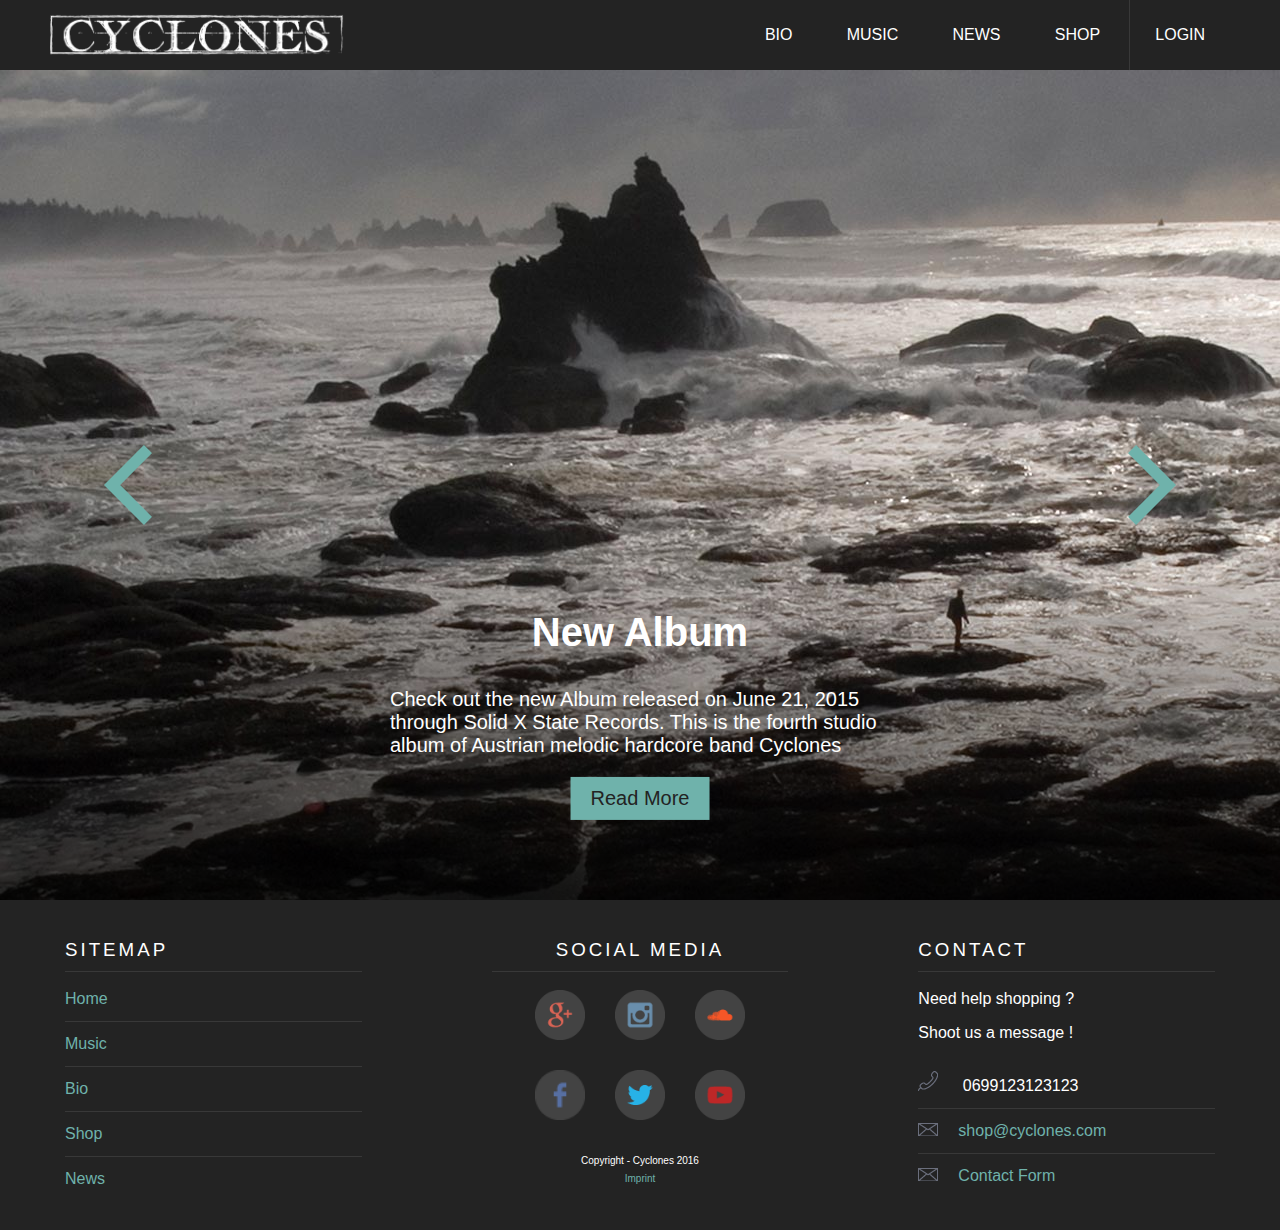
<file: cyclonesofficial/index.html>
<!DOCTYPE html>
<html lang="en">
<head>
	<meta charset="UTF-8">
	<title>Cyclones Official</title>
	<link rel="stylesheet" href="css/style.css">
	<script type="text/javascript" src="js/jquery-1.12.1.min.js"></script>

</head>
<body>
	<header class="site_header">
		<div class="header_logo_wrapper">
			<h1 class="logo"><a href="index.html">Cyclones</a></h1>
		</div>
		<nav class="header_nav">
			<ul>
				<li><a href="bio.php" >Bio</a></li>
				<li><a href="music.php">Music</a></li>
				<li><a href="blog.php">News</a></li>
				<li><a href="shop.php">Shop</a></li>
				<li class="header_nav_borderleft"><a href="#" >Login</a></li>
			</ul>
		</nav>
	</header>
	<main class="site_main_content">

		<ul class="site_main_sliderlist">
			<li class="site_main_sliderwrapper slide-1">
				<div class="site_main_slidertext">
					<h2 class="site_main_sliderheader"> New Album </h2>
					<p>Check out the new Album released on June 21, 2015 through Solid X State Records. This is the fourth studio album of Austrian melodic hardcore band Cyclones</p>
					<a href="music.php" class="site_main_sliderlink">Read More</a>
				</div>
				<div class="site_main_slidergradient"></div>
			</li>
			<li class="site_main_sliderwrapper slide-2">
				<div class="site_main_slidertext">
					<h2 class="site_main_sliderheader"> Biography </h2>
					<p>If you want to know more about Austrian melodic hardcore band Cyclones check out our Biography page. There you will find all information about the band in general and also its members in detail.</p>
					<a href="bio.php" class="site_main_sliderlink">Read More</a>
				</div>
				<div class="site_main_slidergradient"></div>
			</li>
			<li class="site_main_sliderwrapper slide-3">
				<div class="site_main_slidertext">
					<h2 class="site_main_sliderheader"> News and Tourdates </h2>
					<p>Find out whats new around Cyclones and always stay up to date when their next show is.</p>
					<a href="blog.php" class="site_main_sliderlink">Stay up to date</a>
				</div>
				<div class="site_main_slidergradient"></div>
			</li>
			<li class="site_main_sliderwrapper slide-4">
				<div class="site_main_slidergradient"></div>
				<div class="site_main_slidertext">
					<h2 class="site_main_sliderheader"> Check the shop out </h2>
					<p>The best way to support a band these days is by buying their merchandise feel free to browse the shop. We offer credit card, Paypal and bank transfer. </p>
					<a href="shop.php" class="site_main_sliderlink">Check it out</a>
				</div>

			</li>
		</ul>
		<div class="site_main_sliderleftbtn"><a href="#" class="site_main_slidernavlink"><img src="img/slider_left.png" alt="" class="site_main_sliderleftimg"></a></div>
		<div class="site_main_sliderrightbtn"><a href="#" class="site_main_slidernavlink"><img src="img/slider_right.png" alt="" class="site_main_sliderrightimg"></a></div>

	</main>

	<footer class="site_footer">
		<section class="footer_sitemap">
			<div class="footer_wrapper">
				<h3 class="footer_headline">Sitemap</h3>
				<ul class="footer_sitemap_list">
					<li><a href="#">Home</a></li>
					<li><a href="#">Music</a></li>
					<li><a href="#">Bio</a></li>
					<li><a href="#">Shop</a></li>
					<li><a href="#">News</a></li>
				</ul>
			</div>
		</section>
		<section class="footer_socialmedia">
			<div class="footer_wrapper">
				<h3 class="footer_headline">Social Media</h3>

				<div class="footer_socialmedia_row">
					<a href="#"><img src="img/google.png" alt="" class="footer_socialmedia_rowimg"></a>
					<a href="#"><img src="img/ig.png" alt="" class="footer_socialmedia_rowimg"></a>
					<a href="#"><img src="img/soundcloud.png" alt="" class="footer_socialmedia_rowimg"></a>
				</div>

				<div class="footer_socialmedia_row">
					<a href="#"><img src="img/fb.png" alt="" class="footer_socialmedia_rowimg"></a>
					<a href="#"><img src="img/twitter.png" alt="" class="footer_socialmedia_rowimg"></a>
					<a href="#"><img src="img/yp.png" alt="" class="footer_socialmedia_rowimg"></a>
				</div>

				<small class="footer_socialmedia_copyright">Copyright - Cyclones 2016 <br> <a href="#">Imprint</a></small>
			</div>
		</section>
		<section class="footer_contact">
			<div class="footer_wrapper">
				<h3 class="footer_headline">Contact</h3>
			<p>Need help shopping ?</p>
			<p>Shoot us a message !</p>
			<ul class="footer_contact_list">
				<li><img src="img/tel.png" alt=""> 0699123123123</li>
				<li><img src="img/email.png" alt=""><a href="mailto:">shop@cyclones.com</a></li>
				<li><img src="img/email.png" alt=""><a href="#">Contact Form</a></li>
			</ul>
			</div>
		</section>
	</footer>
	<script type="text/javascript" src="js/main_jquery.js"></script>
	<script type="text/javascript" src="js/home_jquery.js"></script>
</body>
</html>
</file>
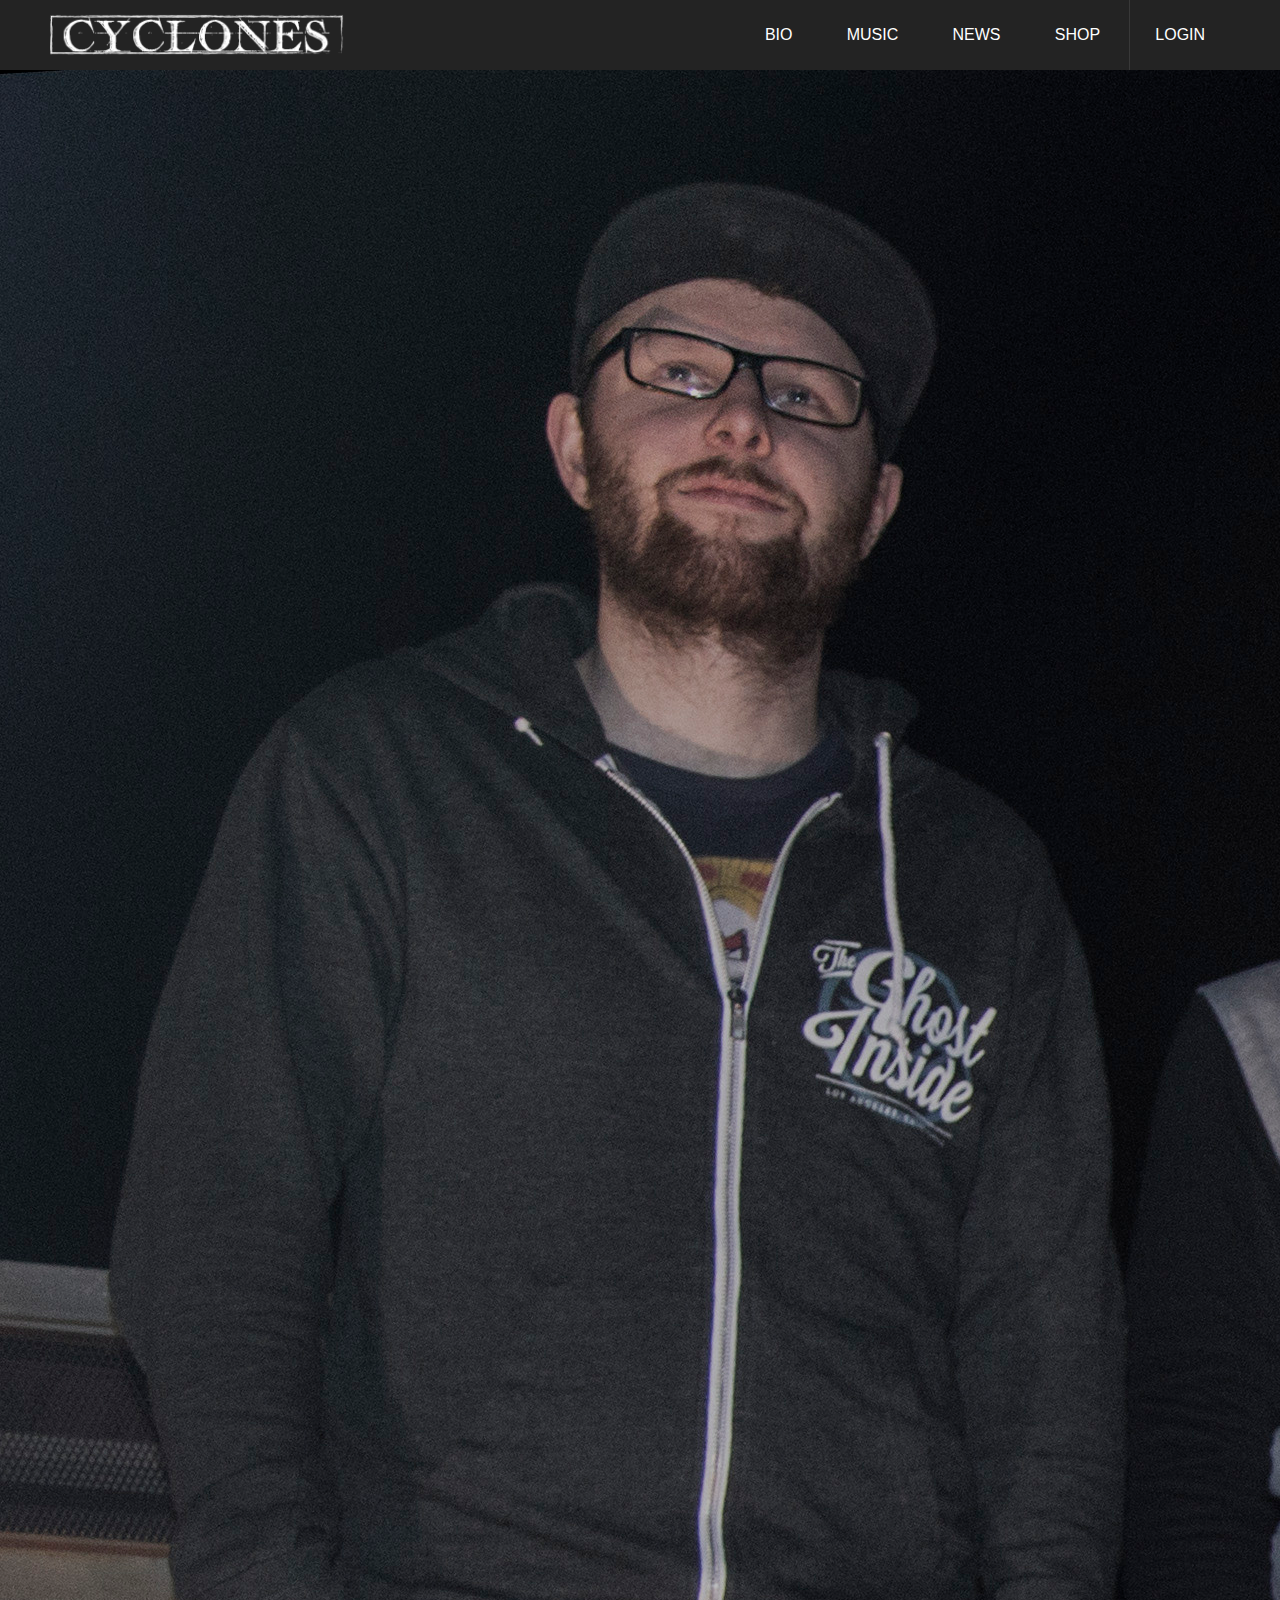
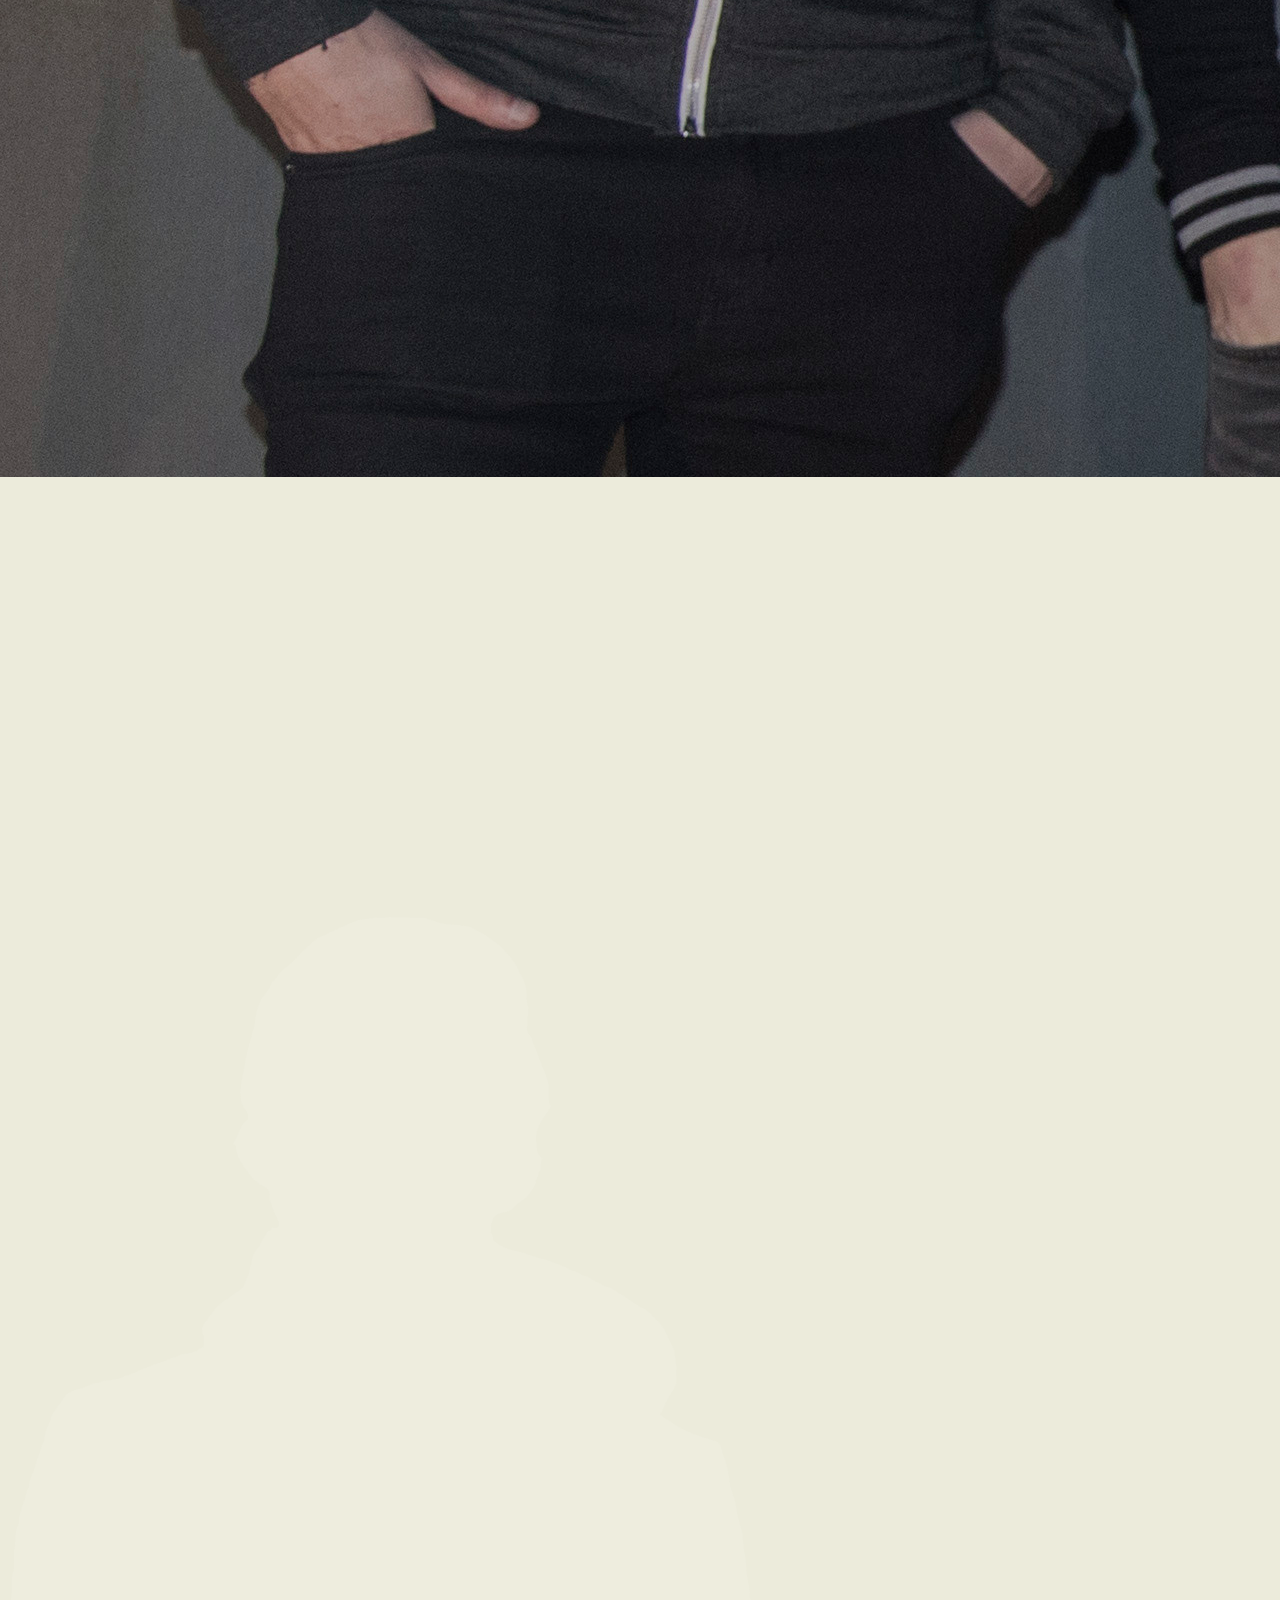
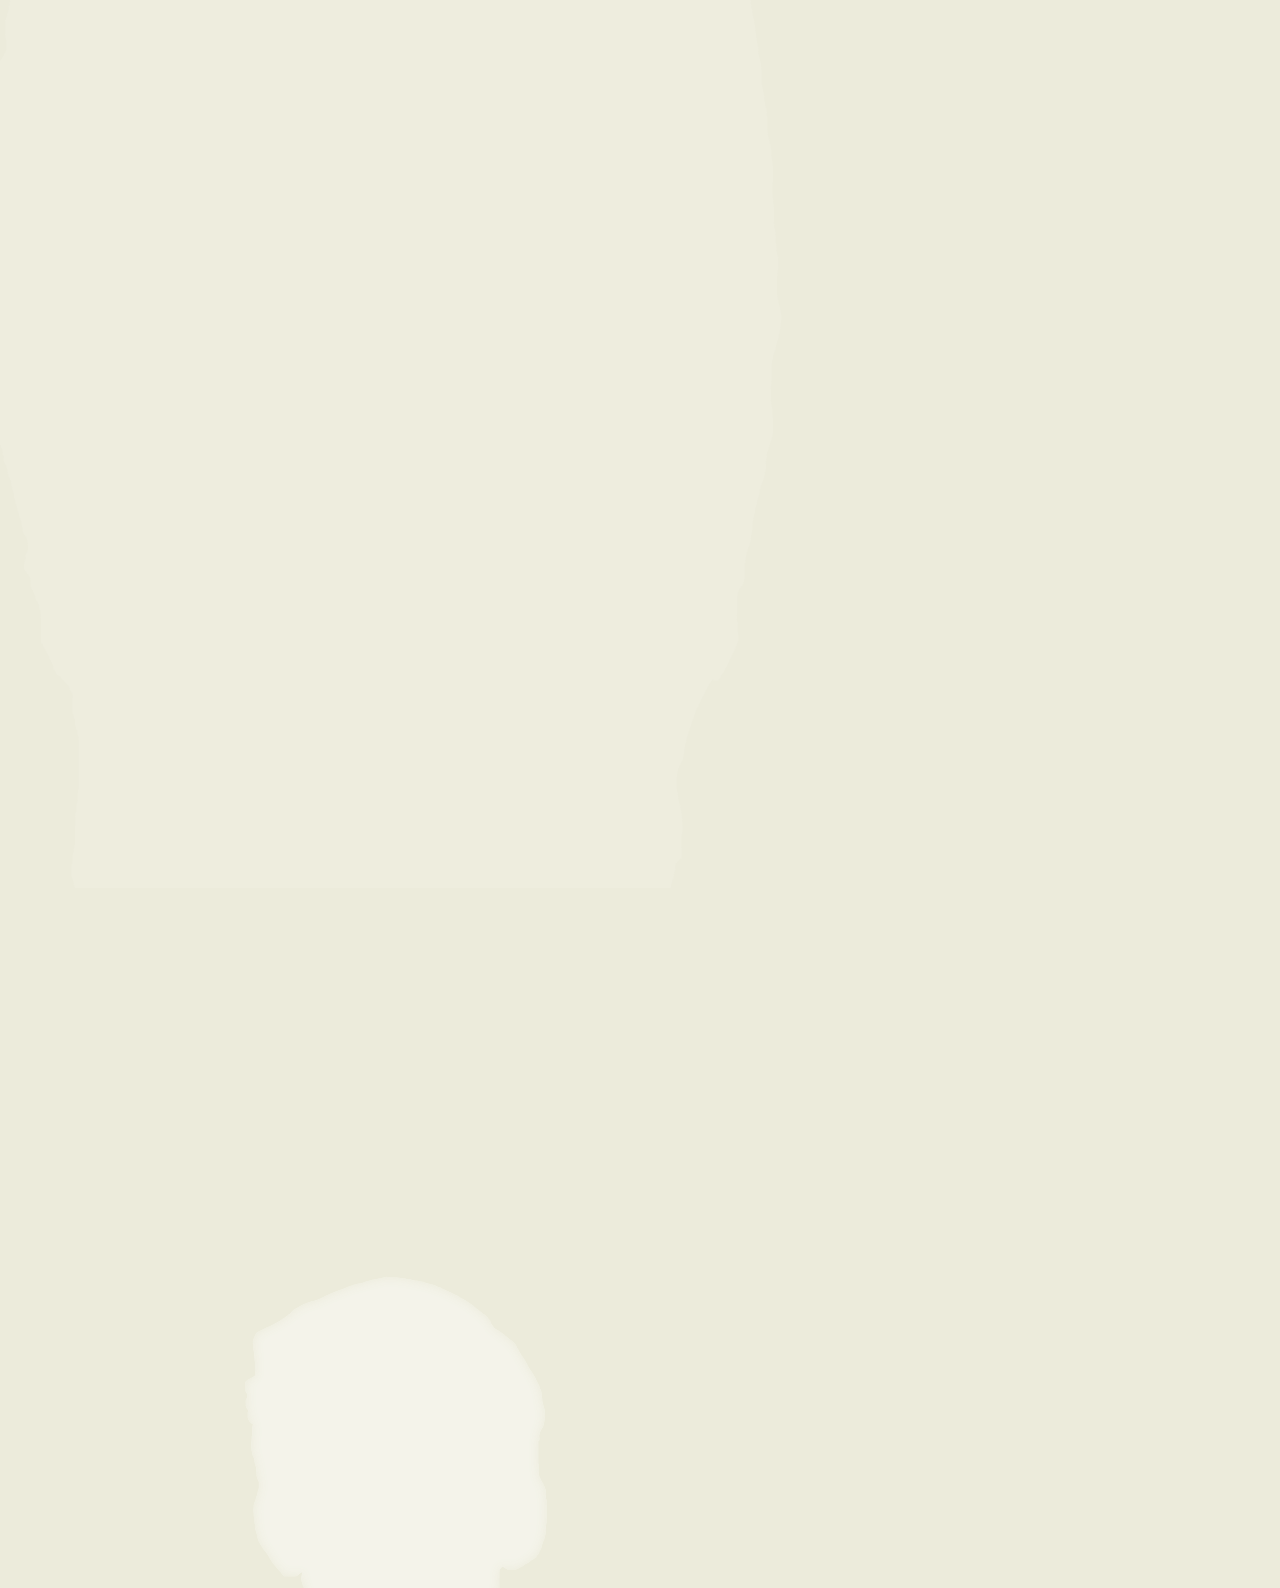
<file: cyclonesofficial/bio.html>
<!DOCTYPE html>
<html lang="en">
<head>
	<meta charset="UTF-8">
	<title>Cyclones Official</title>
	<link rel="stylesheet" href="css/style.css">




	<script type="text/javascript" src="js/jquery-1.12.1.min.js"></script>
	<script type="text/javascript" src="js/bio_jquery.js"></script>
</head>
<body>
	<header class="site_header">
		<div class="header_logo_wrapper">
			<h1 class="logo"><a href="#">Cyclones</a></h1>
		</div>
		<nav class="header_nav">
			<ul>
				<li><a href="#" >Bio</a></li>
				<li><a href="#">Music</a></li>
				<li><a href="#">News</a></li>
				<li><a href="#">Shop</a></li>
				<li class="header_nav_borderleft"><a href="#" >Login</a></li>
			</ul>
		</nav>
	</header>
	<main class="site_main_content">

    <div class="site_main_bio_imgwrapper">
      <img class="site_main_bio_mainimg" src="img/bio/bio_main.jpg" alt="" >
      <div class="site_main_bio_div_1 invis"><a href="#"><img class="site_main_bio_hover_1" src="img/bio/bio_1.png" alt="" ></a></div>
      <div class="site_main_bio_div_2 invis"><a href="#"><img class="site_main_bio_hover_2" src="img/bio/bio_2.png" alt="" ></a></div>
      <div class="site_main_bio_div_3 invis"><a href="#"><img class="site_main_bio_hover_3" src="img/bio/bio_3.png" alt="" ></a></div>
      <div class="site_main_bio_div_4 invis"><a href="#"><img class="site_main_bio_hover_4" src="img/bio/bio_4.png" alt="" ></a></div>
      <div class="site_main_bio_div_5 invis"><a href="#"><img class="site_main_bio_hover_5" src="img/bio/bio_5.png" alt="" ></a></div>
    </div>

		<div class="site_main_bio_wrapper desc_active" id="desc_band">
			<div class="site_main_bio_descimg_wrapper">
				<img class="site_main_bio_descimg_wrapper" src="img/bio/desc_def.png" alt="Cyclones">
			</div>
			<div class="site_main_bio_desc_wrapper">
				<h3 class="site_main_bio_desc_hl">Cyclones</h3>
				<p class="site_main_bio_desc_columns">Lorem ipsum dolor sit amet, consectetur adipisicing elit. Facere ipsam amet incidunt porro laborum obcaecati aut minus quae, qui dolorum dolorem quaerat, vel veritatis iusto dolores dolore molestiae culpa ad.Lorem ipsum dolor sit amet, consectetur adipisicing elit. Accusantium magni cupiditate et aliquam repudiandae reiciendis, quod quisquam eligendi similique earum ipsum qui. Nihil a iure ea voluptatibus unde suscipit doloribus.Lorem ipsum dolor sit amet, consectetur adipisicing elit. Animi et deleniti nobis vero sed modi laboriosam vel consectetur itaque voluptatum pariatur, mollitia labore quidem tenetur nostrum iste perspiciatis beatae maxime.</p>
			</div>
		</div>

		<div class="site_main_bio_wrapper" id="desc_1">
			<div class="site_main_bio_descimg_wrapper">
				<img class="site_main_bio_descimg_wrapper" src="img/bio/desc_1.jpg" alt="Cyclones">
			</div>
			<div class="site_main_bio_desc_wrapper">
				<h3 class="site_main_bio_desc_hl">Cyclones
					<div class="bio_socialmedia_row">
						<a href="#"><img src="img/fb.png" alt="" class="bio_socialmedia_rowimg"></a>
						<a href="#"><img src="img/ig.png" alt="" class="bio_socialmedia_rowimg"></a>
						<a href="#"><img src="img/twitter.png" alt="" class="bio_socialmedia_rowimg"></a>
					</div>
					<a href="#" class="desc_x" id="bio_x_1">&#x2717;</a>
				</h3>
				<p class="site_main_bio_desc_columns">Lorem ipsum dolor sit amet, consectetur adipisicing elit. Facere ipsam amet incidunt porro laborum obcaecati aut minus quae, qui dolorum dolorem quaerat, vel veritatis iusto dolores dolore molestiae culpa ad.Lorem ipsum dolor sit amet, consectetur adipisicing elit. Accusantium magni cupiditate et aliquam repudiandae reiciendis, quod quisquam eligendi similique earum ipsum qui. Nihil a iure ea voluptatibus unde suscipit doloribus.Lorem ipsum dolor sit amet, consectetur adipisicing elit. Animi et deleniti nobis vero sed modi laboriosam vel consectetur itaque voluptatum pariatur, mollitia labore quidem tenetur nostrum iste perspiciatis beatae maxime.</p>
			</div>
		</div>

		<div class="site_main_bio_wrapper" id="desc_2">
			<div class="site_main_bio_descimg_wrapper">
				<img class="site_main_bio_descimg_wrapper" src="img/bio/desc_2.jpg" alt="Cyclones">
			</div>
			<div class="site_main_bio_desc_wrapper">
				<h3 class="site_main_bio_desc_hl">Cyclones
					<div class="bio_socialmedia_row">
						<a href="#"><img src="img/fb.png" alt="" class="bio_socialmedia_rowimg"></a>
						<a href="#"><img src="img/ig.png" alt="" class="bio_socialmedia_rowimg"></a>
						<a href="#"><img src="img/twitter.png" alt="" class="bio_socialmedia_rowimg"></a>
					</div>
					<a href="#" class="desc_x" id="bio_x_2">&#x2717;</a>
				</h3>
				<p class="site_main_bio_desc_columns">Lorem ipsum dolor sit amet, consectetur adipisicing elit. Facere ipsam amet incidunt porro laborum obcaecati aut minus quae, qui dolorum dolorem quaerat, vel veritatis iusto dolores dolore molestiae culpa ad.Lorem ipsum dolor sit amet, consectetur adipisicing elit. Accusantium magni cupiditate et aliquam repudiandae reiciendis, quod quisquam eligendi similique earum ipsum qui. Nihil a iure ea voluptatibus unde suscipit doloribus.Lorem ipsum dolor sit amet, consectetur adipisicing elit. Animi et deleniti nobis vero sed modi laboriosam vel consectetur itaque voluptatum pariatur, mollitia labore quidem tenetur nostrum iste perspiciatis beatae maxime.</p>
			</div>
		</div>

		<div class="site_main_bio_wrapper" id="desc_3">
			<div class="site_main_bio_descimg_wrapper">
				<img class="site_main_bio_descimg_wrapper" src="img/bio/desc_3.jpg" alt="Cyclones">
			</div>
			<div class="site_main_bio_desc_wrapper">
				<h3 class="site_main_bio_desc_hl">Cyclones
					<div class="bio_socialmedia_row">
						<a href="#"><img src="img/fb.png" alt="" class="bio_socialmedia_rowimg"></a>
						<a href="#"><img src="img/ig.png" alt="" class="bio_socialmedia_rowimg"></a>
						<a href="#"><img src="img/twitter.png" alt="" class="bio_socialmedia_rowimg"></a>
					</div>
					<a href="#" class="desc_x" id="bio_x_3">&#x2717;</a>
				</h3>
				<p class="site_main_bio_desc_columns">Lorem ipsum dolor sit amet, consectetur adipisicing elit. Facere ipsam amet incidunt porro laborum obcaecati aut minus quae, qui dolorum dolorem quaerat, vel veritatis iusto dolores dolore molestiae culpa ad.Lorem ipsum dolor sit amet, consectetur adipisicing elit. Accusantium magni cupiditate et aliquam repudiandae reiciendis, quod quisquam eligendi similique earum ipsum qui. Nihil a iure ea voluptatibus unde suscipit doloribus.Lorem ipsum dolor sit amet, consectetur adipisicing elit. Animi et deleniti nobis vero sed modi laboriosam vel consectetur itaque voluptatum pariatur, mollitia labore quidem tenetur nostrum iste perspiciatis beatae maxime.</p>
			</div>
		</div>

		<div class="site_main_bio_wrapper" id="desc_4">
			<div class="site_main_bio_descimg_wrapper">
				<img class="site_main_bio_descimg_wrapper" src="img/bio/desc_4.jpg" alt="Cyclones">
			</div>
			<div class="site_main_bio_desc_wrapper">
				<h3 class="site_main_bio_desc_hl">Cyclones
					<div class="bio_socialmedia_row">
						<a href="#"><img src="img/fb.png" alt="" class="bio_socialmedia_rowimg"></a>
						<a href="#"><img src="img/ig.png" alt="" class="bio_socialmedia_rowimg"></a>
						<a href="#"><img src="img/twitter.png" alt="" class="bio_socialmedia_rowimg"></a>
					</div>
					<a href="#" class="desc_x" id="bio_x_4">&#x2717;</a>
				</h3>
				<p class="site_main_bio_desc_columns">Lorem ipsum dolor sit amet, consectetur adipisicing elit. Facere ipsam amet incidunt porro laborum obcaecati aut minus quae, qui dolorum dolorem quaerat, vel veritatis iusto dolores dolore molestiae culpa ad.Lorem ipsum dolor sit amet, consectetur adipisicing elit. Accusantium magni cupiditate et aliquam repudiandae reiciendis, quod quisquam eligendi similique earum ipsum qui. Nihil a iure ea voluptatibus unde suscipit doloribus.Lorem ipsum dolor sit amet, consectetur adipisicing elit. Animi et deleniti nobis vero sed modi laboriosam vel consectetur itaque voluptatum pariatur, mollitia labore quidem tenetur nostrum iste perspiciatis beatae maxime.</p>
			</div>
		</div>

		<div class="site_main_bio_wrapper" id="desc_5">
			<div class="site_main_bio_descimg_wrapper">
				<img class="site_main_bio_descimg_wrapper" src="img/bio/desc_5.jpg" alt="Cyclones">
			</div>
			<div class="site_main_bio_desc_wrapper">
				<h3 class="site_main_bio_desc_hl">Cyclones
					<div class="bio_socialmedia_row">
						<a href="#"><img src="img/fb.png" alt="" class="bio_socialmedia_rowimg"></a>
						<a href="#"><img src="img/ig.png" alt="" class="bio_socialmedia_rowimg"></a>
						<a href="#"><img src="img/twitter.png" alt="" class="bio_socialmedia_rowimg"></a>
					</div> 
					<a href="#" class="desc_x" id="bio_x_5">&#x2717;</a>
				</h3>
				<p class="site_main_bio_desc_columns">Lorem ipsum dolor sit amet, consectetur adipisicing elit. Facere ipsam amet incidunt porro laborum obcaecati aut minus quae, qui dolorum dolorem quaerat, vel veritatis iusto dolores dolore molestiae culpa ad.Lorem ipsum dolor sit amet, consectetur adipisicing elit. Accusantium magni cupiditate et aliquam repudiandae reiciendis, quod quisquam eligendi similique earum ipsum qui. Nihil a iure ea voluptatibus unde suscipit doloribus.Lorem ipsum dolor sit amet, consectetur adipisicing elit. Animi et deleniti nobis vero sed modi laboriosam vel consectetur itaque voluptatum pariatur, mollitia labore quidem tenetur nostrum iste perspiciatis beatae maxime.</p>
			</div>
		</div>


	</main>

	<footer class="site_footer">
		<section class="footer_sitemap">
			<div class="footer_wrapper">
				<h3 class="footer_headline">Sitemap</h3>
				<ul class="footer_sitemap_list">
					<li><a href="#">Home</a></li>
					<li><a href="#">Music</a></li>
					<li><a href="#">Bio</a></li>
					<li><a href="#">Shop</a></li>
					<li><a href="#">News</a></li>
				</ul>
			</div>
		</section>
		<section class="footer_socialmedia">
			<div class="footer_wrapper">
				<h3 class="footer_headline">Social Media</h3>

				<div class="footer_socialmedia_row">
					<a href="#"><img src="img/google.png" alt="" class="footer_socialmedia_rowimg"></a>
					<a href="#"><img src="img/ig.png" alt="" class="footer_socialmedia_rowimg"></a>
					<a href="#"><img src="img/soundcloud.png" alt="" class="footer_socialmedia_rowimg"></a>
				</div>

				<div class="footer_socialmedia_row">
					<a href="#"><img src="img/fb.png" alt="" class="footer_socialmedia_rowimg"></a>
					<a href="#"><img src="img/twitter.png" alt="" class="footer_socialmedia_rowimg"></a>
					<a href="#"><img src="img/yp.png" alt="" class="footer_socialmedia_rowimg"></a>
				</div>

				<small class="footer_socialmedia_copyright">Copyright - Cyclones 2016 <br> <a href="#">Imprint</a></small>
			</div>
		</section>
		<section class="footer_contact">
			<div class="footer_wrapper">
				<h3 class="footer_headline">Contact</h3>
			<p>Need help shopping ?</p>
			<p>Shoot us a message !</p>
			<ul class="footer_contact_list">
				<li><img src="img/tel.png" alt=""> 0699123123123</li>
				<li><img src="img/email.png" alt=""><a href="mailto:">shop@cyclones.com</a></li>
				<li><img src="img/email.png" alt=""><a href="#">Contact Form</a></li>
			</ul>
			</div>
		</section>
	</footer>
	<script type="text/javascript" src="js/jquery.js"></script>
</body>
</html>
</file>
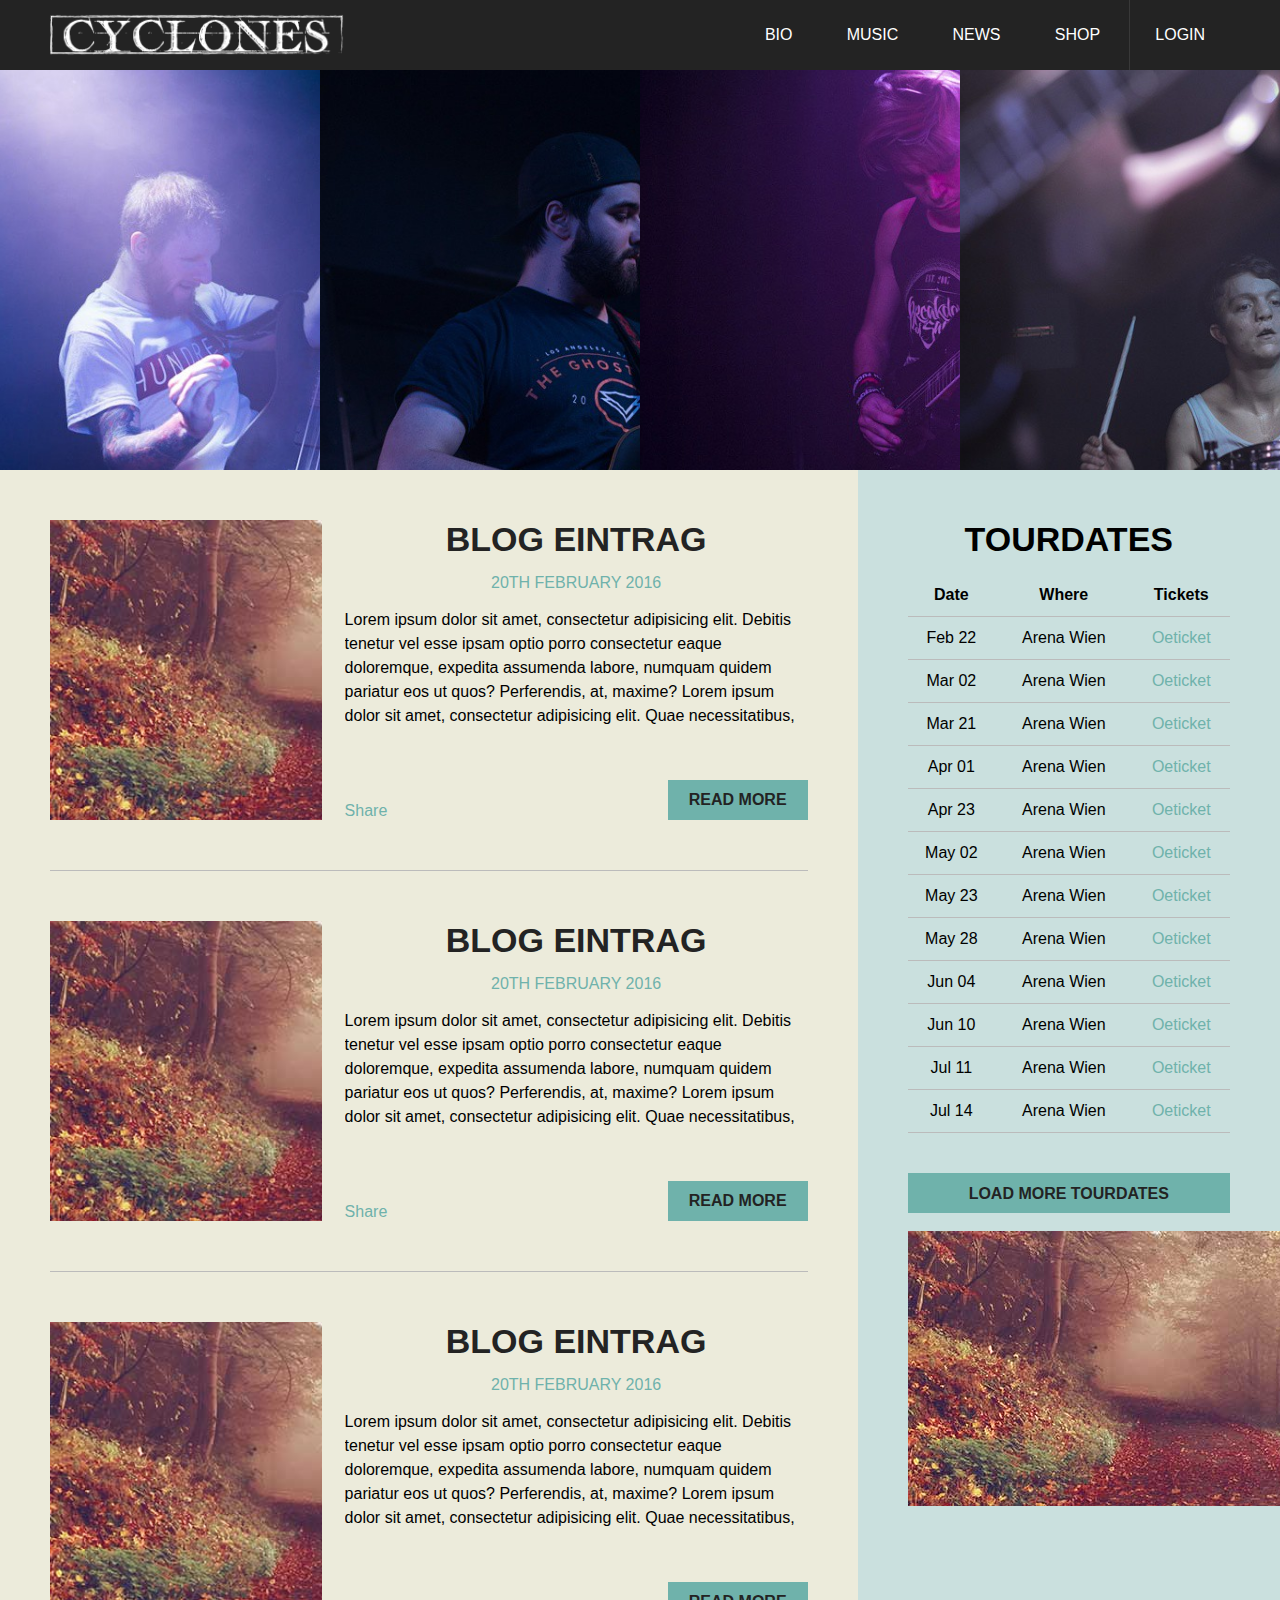
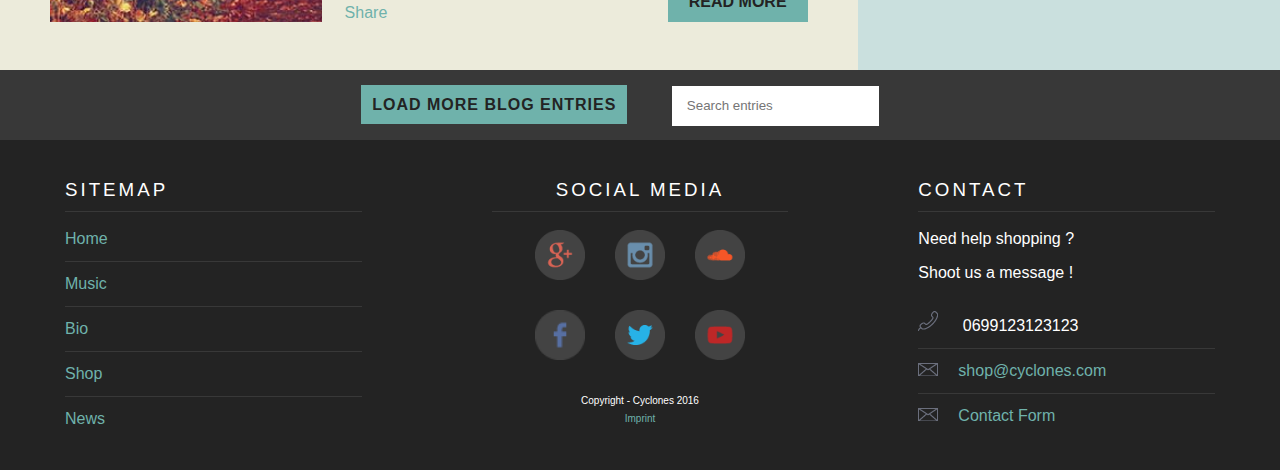
<file: cyclonesofficial/blog.html>
<!DOCTYPE html>
<html lang="en">
<head>
	<meta charset="UTF-8">
	<title>Cyclones Official</title>
	<link rel="stylesheet" href="css/style.css">
	<script type="text/javascript" src="js/jquery-1.12.1.min.js"></script>

</head>
<body>
	<header class="site_header">
		<div class="header_logo_wrapper">
			<h1 class="logo"><a href="index.html">Cyclones</a></h1>
		</div>
		<nav class="header_nav">
			<ul>
				<li><a href="#" >Bio</a></li>
				<li><a href="music.html">Music</a></li>
				<li><a href="blog.html">News</a></li>
				<li><a href="shop.html">Shop</a></li>
				<li class="header_nav_borderleft"><a href="#" >Login</a></li>
			</ul>
		</nav>
	</header>
	<main class="site_main_content blog_main_content">
		<section class="blog_headimg_wrapper">
			<div class="blog_headimg blog_headimg-1"></div>
			<div class="blog_headimg blog_headimg-2"></div>
			<div class="blog_headimg blog_headimg-3"></div>
			<div class="blog_headimg blog_headimg-4"></div>
		</section>
		<div class="blog_maincontent_wrapper">
			<section class="blog_entries_wrapper">

				<article class="blog_entry">
					<figure class="blog_entry_img"><a href="#"></a></figure>
					<div class="blog_entry_textwrapper">
						<h2 class="blog_headline"><a href="#">Blog Eintrag</a></h2>
						<a class="blog_entry_date" href="#">20th February 2016</a>
						<p>
							Lorem ipsum dolor sit amet, consectetur adipisicing elit. Debitis tenetur vel esse ipsam optio porro consectetur eaque doloremque, expedita assumenda labore, numquam quidem pariatur eos ut quos? Perferendis, at, maxime?
							Lorem ipsum dolor sit amet, consectetur adipisicing elit. Quae necessitatibus, explicabo, optio soluta numquam voluptatem excepturi consectetur eligendi nemo eos beatae quas hic, quam. Natus quia dolorem, hic error quos.
							Lorem ipsum dolor sit amet, consectetur adipisicing elit. Quod illo expedita dolore suscipit vel et odio aliquam, obcaecati quasi doloremque vitae at amet enim fugiat vero ipsam, voluptatibus iure fugit.
						</p>
						<div class="blog_socialmedia_share">
							<a href="#" class="share-btn share-1">Share</a>
							<a href="#"><img src="img/google.png" alt="" class="blog_socialmedia_img"></a>
							<a href="#"><img src="img/fb.png" alt="" class="blog_socialmedia_img"></a>
							<a href="#"><img src="img/twitter.png" alt="" class="blog_socialmedia_img"></a>
						</div>
						<a href="#" class="readmore-btn">Read More</a>
					</div>
				</article>

				<article class="blog_entry">
					<figure class="blog_entry_img"><a href="#"></a></figure>
					<div class="blog_entry_textwrapper">
						<h2 class="blog_headline"><a href="#">Blog Eintrag</a></h2>
						<a class="blog_entry_date" href="#">20th February 2016</a>
						<p>
							Lorem ipsum dolor sit amet, consectetur adipisicing elit. Debitis tenetur vel esse ipsam optio porro consectetur eaque doloremque, expedita assumenda labore, numquam quidem pariatur eos ut quos? Perferendis, at, maxime?
							Lorem ipsum dolor sit amet, consectetur adipisicing elit. Quae necessitatibus, explicabo, optio soluta numquam voluptatem excepturi consectetur eligendi nemo eos beatae quas hic, quam. Natus quia dolorem, hic error quos.
							Lorem ipsum dolor sit amet, consectetur adipisicing elit. Quod illo expedita dolore suscipit vel et odio aliquam, obcaecati quasi doloremque vitae at amet enim fugiat vero ipsam, voluptatibus iure fugit.
						</p>
						<div class="blog_socialmedia_share">
							<a href="#" class="share-btn share-2">Share</a>
							<a href="#"><img src="img/google.png" alt="" class="blog_socialmedia_img"></a>
							<a href="#"><img src="img/fb.png" alt="" class="blog_socialmedia_img"></a>
							<a href="#"><img src="img/twitter.png" alt="" class="blog_socialmedia_img"></a>
						</div>
						<a href="#" class="readmore-btn">Read More</a>
					</div>
				</article>

				<article class="blog_entry">
					<figure class="blog_entry_img"><a href="#"></a></figure>
					<div class="blog_entry_textwrapper">
						<h2 class="blog_headline"><a href="#">Blog Eintrag</a></h2>
						<a class="blog_entry_date" href="#">20th February 2016</a>
						<p>
							Lorem ipsum dolor sit amet, consectetur adipisicing elit. Debitis tenetur vel esse ipsam optio porro consectetur eaque doloremque, expedita assumenda labore, numquam quidem pariatur eos ut quos? Perferendis, at, maxime?
							Lorem ipsum dolor sit amet, consectetur adipisicing elit. Quae necessitatibus, explicabo, optio soluta numquam voluptatem excepturi consectetur eligendi nemo eos beatae quas hic, quam. Natus quia dolorem, hic error quos.
							Lorem ipsum dolor sit amet, consectetur adipisicing elit. Quod illo expedita dolore suscipit vel et odio aliquam, obcaecati quasi doloremque vitae at amet enim fugiat vero ipsam, voluptatibus iure fugit.
						</p>
						<div class="blog_socialmedia_share">
							<a href="#" class="share-btn share-3">Share</a>
							<a href="#"><img src="img/google.png" alt="" class="blog_socialmedia_img"></a>
							<a href="#"><img src="img/fb.png" alt="" class="blog_socialmedia_img"></a>
							<a href="#"><img src="img/twitter.png" alt="" class="blog_socialmedia_img"></a>
						</div>
						<a href="#" class="readmore-btn">Read More</a>
					</div>
				</article>

			</section>
			<aside class="blog_sidebar_wrapper">
				
				<section class="blog_tourdates">
				<h2 class="blog_headline">Tourdates</h2>
				<table>
				 <tr>
				    <th>Date</th>
				    <th>Where</th> 
				    <th>Tickets</th>
				  </tr>
				  <tr>
				    <td>Feb 22</td>
				    <td>Arena Wien</td> 
				    <td><a href="#">Oeticket</a></td>
				  </tr>
				  <tr>
				    <td>Mar 02</td>
				    <td>Arena Wien</td> 
				    <td><a href="#">Oeticket</a></td>
				  </tr>
				  <tr>
				    <td>Mar 21</td>
				    <td>Arena Wien</td> 
				    <td><a href="#">Oeticket</a></td>
				  </tr>
				  <tr>
				    <td>Apr 01</td>
				    <td>Arena Wien</td> 
				    <td><a href="#">Oeticket</a></td>
				  </tr>
				  <tr>
				    <td>Apr 23</td>
				    <td>Arena Wien</td> 
				    <td><a href="#">Oeticket</a></td>
				  </tr>
				  <tr>
				    <td>May 02</td>
				    <td>Arena Wien</td> 
				    <td><a href="#">Oeticket</a></td>
				  </tr>
				  <tr>
				    <td>May 23</td>
				    <td>Arena Wien</td> 
				    <td><a href="#">Oeticket</a></td>
				  </tr>
				  <tr>
				    <td>May 28</td>
				    <td>Arena Wien</td> 
				    <td><a href="#">Oeticket</a></td>
				  </tr>
				  <tr>
				    <td>Jun 04</td>
				    <td>Arena Wien</td> 
				    <td><a href="#">Oeticket</a></td>
				  </tr>
				  <tr>
				    <td>Jun 10</td>
				    <td>Arena Wien</td> 
				    <td><a href="#">Oeticket</a></td>
				  </tr>
				  <tr>
				    <td>Jul 11</td>
				    <td>Arena Wien</td> 
				    <td><a href="#">Oeticket</a></td>
				  </tr>
				  <tr>
				    <td>Jul 14</td>
				    <td>Arena Wien</td> 
				    <td><a href="#">Oeticket</a></td>
				  </tr>
				</table>
				<a href="#" class="blog_loadbtn btn">Load more Tourdates</a><br>
				<img src="img/blog_img.jpg"  alt="">
				</section>
			</aside>

		</div>
		<div class="blog_entry_bar">
			<a href="#" class="blog_entry_loadbtn btn">Load more blog Entries</a>	
			<input type="text" name="blog_search_input" placeholder="Search entries" class="blog_search_input">
		</div>
	</main>

	<footer class="site_footer">
		<section class="footer_sitemap">
			<div class="footer_wrapper">
				<h3 class="footer_headline">Sitemap</h3>
				<ul class="footer_sitemap_list">
					<li><a href="#">Home</a></li>
					<li><a href="#">Music</a></li>
					<li><a href="#">Bio</a></li>
					<li><a href="#">Shop</a></li>
					<li><a href="#">News</a></li>
				</ul>
			</div>
		</section>
		<section class="footer_socialmedia">
			<div class="footer_wrapper">
				<h3 class="footer_headline">Social Media</h3>

				<div class="footer_socialmedia_row">
					<a href="#"><img src="img/google.png" alt="" class="footer_socialmedia_rowimg"></a>
					<a href="#"><img src="img/ig.png" alt="" class="footer_socialmedia_rowimg"></a>
					<a href="#"><img src="img/soundcloud.png" alt="" class="footer_socialmedia_rowimg"></a>
				</div>

				<div class="footer_socialmedia_row">
					<a href="#"><img src="img/fb.png" alt="" class="footer_socialmedia_rowimg"></a>
					<a href="#"><img src="img/twitter.png" alt="" class="footer_socialmedia_rowimg"></a>
					<a href="#"><img src="img/yp.png" alt="" class="footer_socialmedia_rowimg"></a>
				</div>

				<small class="footer_socialmedia_copyright">Copyright - Cyclones 2016 <br> <a href="#">Imprint</a></small>
			</div>
		</section>
		<section class="footer_contact">
			<div class="footer_wrapper">
				<h3 class="footer_headline">Contact</h3>
			<p>Need help shopping ?</p>
			<p>Shoot us a message !</p>
			<ul class="footer_contact_list">
				<li><img src="img/tel.png" alt=""> 0699123123123</li>
				<li><img src="img/email.png" alt=""><a href="mailto:">shop@cyclones.com</a></li>
				<li><img src="img/email.png" alt=""><a href="#">Contact Form</a></li>
			</ul>
			</div>
		</section>
	</footer>
	<script type="text/javascript" src="js/blog_jquery.js"></script>
</body>
</html>
</file>
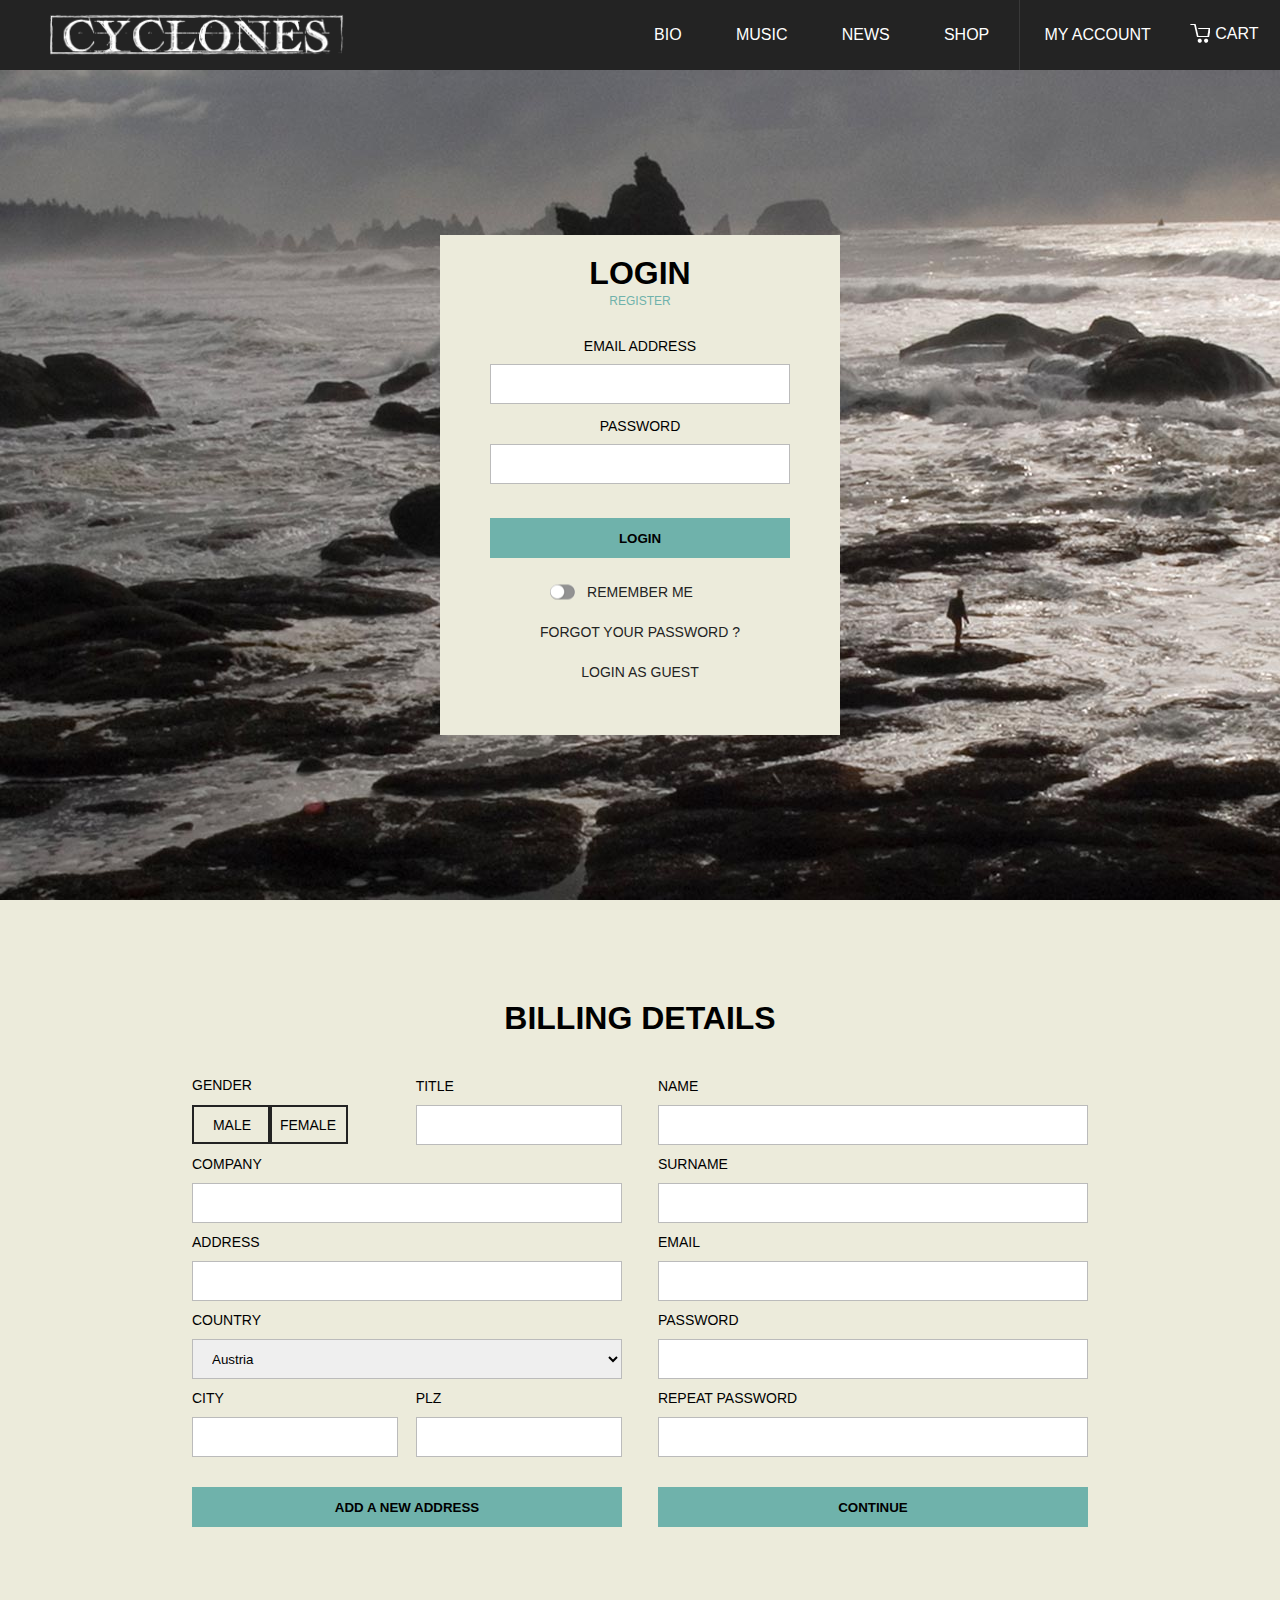
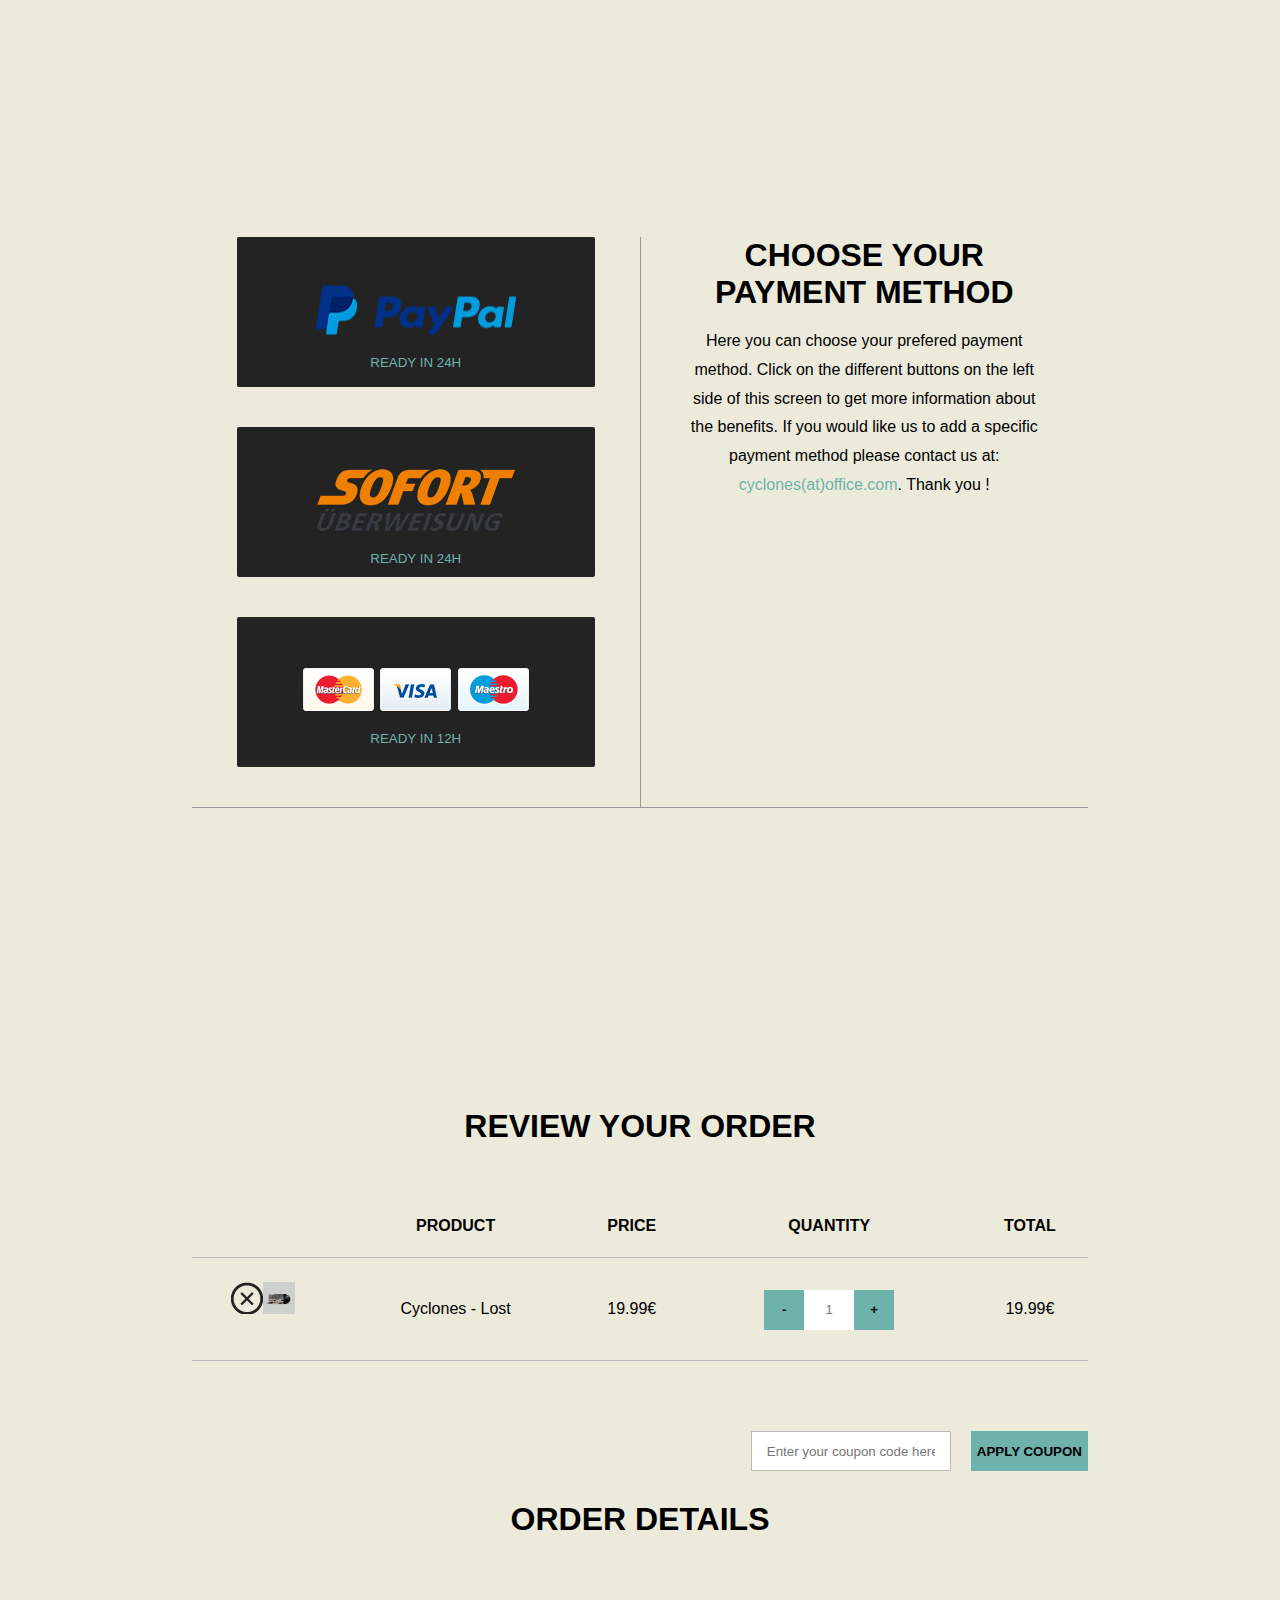
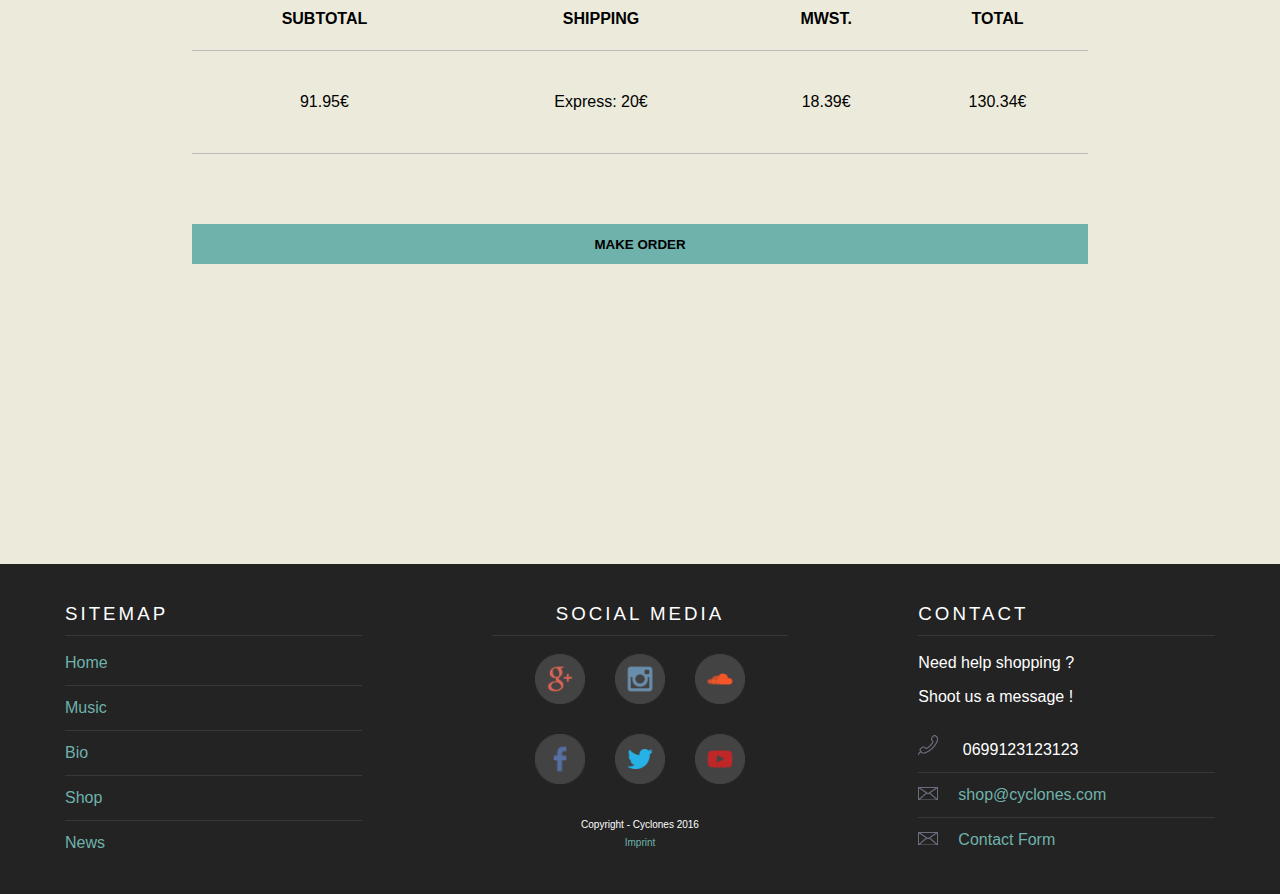
<file: cyclonesofficial/checkout.html>
<!DOCTYPE html>
<html lang="en">
<head>
	<meta charset="UTF-8">
	<title>Cyclones Checkout</title>
	<link rel="stylesheet" href="css/style.css">

	<script type="text/javascript" src="js/jquery-1.12.1.min.js"></script>
</head>
<body>
	<header class="site_header">
		<div class="header_logo_wrapper">
			<h1 class="logo"><a href="index.html">Cyclones</a></h1>
		</div>
		<nav class="header_nav">
			<ul>
				<li><a href="#">Bio</a></li>
				<li><a href="music.html">Music</a></li>
				<li><a href="blog.html">News</a></li>
				<li><a href="shop.html">Shop</a></li>
				<li class="header_nav_borderleft"><a href="#" >My Account</a></li>
				<li class="header_nav_cart_pos"><a href="#" ><img src="img/cart_icon.png" alt="" class="header_nav_carticon"><span class="header_nav_carttext">Cart</span></a></li>
			</ul>
		</nav>
	</header>
	<main class="site_main_content">
		<div class="site_main_sliderwrapper full-bg">
			<div class="main_loginwrapper">
				<h2 class="main_headline">Login</h2><a href="#" class="main_registerlink">Register</a>
				<form action="loginform.php" method="post">
					<div class="main_loginform">
						<p>
							<label for="email_input" class="main_form_label">
							Email Address
							<input type="text" id="email_input" name="email" class="main_form_input">
							</label>
						</p>
						<p>
							<label for="pw_input" class="main_form_label">
							Password
							<input type="text" id="pw_input" name="password" class="main_form_input">
							</label>
						</p>
						<p>
							<input type="submit" value="LOGIN" class="main_form_btn">
						</p>
						<a href="#" class="main_login_link main_remember_pos"><div class="main_remember_toggle main_remember_toggle_off"></div>Remember Me</a>
						<a href="#" class="main_login_link">Forgot Your Password ?</a>
						<a href="#" class="main_login_link">Login As Guest</a>
					</div>
				</form>

			</div>
		</div>
		<div class="main_billing_wrapper">
			<h2 class="main_headline">Billing Details</h2>
			<form action="billingform.php" method="post">
				<div class="main_billingform">
					<div class="main_billingform_col">
					<div class="main_form_splitwrapper main_billingform_row">
						<div class="main_form_split">
							<div class="main_form_gender">
								<p class="main_form_label" id="gender_label">Gender</p>
								<input type="radio" name="gender" value="male"  id="male_radio" class="main_form_gender_btn">
								<label for="male_radio" class="main_form_label male_label">Male</label>

		  					<input type="radio" name="gender" value="female" id="female_radio" class="main_form_gender_btn">
		  					<label for="female_radio" class="main_form_label female_label">Female</label>

	  					</div>
						</div>
						<div class="main_form_split">
							<label for="title_input" class="main_form_label">
								Title
								<input type="text" id="title_input" name="title" class="main_form_input_half">
							</label>
						</div>
					</div>
					<p class="main_billingform_row">
						<label for="company_input" class="main_form_label">
						Company
						<input type="text" id="company_input" name="company" class="main_form_input">
						</label>
					</p>
					<p class="main_billingform_row">
						<label for="address_input" class="main_form_label">
						Address
						<input type="text" id="address_input" name="address" class="main_form_input">
						</label>
					</p>
					<p class="main_billingform_row">
						<label for="country_input" class="main_form_label">
						Country
						<select id="country_input" class="main_form_input">
							<option value="AT">Austria</option>
							<option value="DK">Denmark</option>
							<option value="DE">Germany</option>
							<option value="NL">Netherlands</option>
							<option value="GB">United Kingdom</option>
						</select>
						</label>
					</p>
					<div class="main_form_splitwrapper main_billingform_row">
						<div class="main_form_split">
							<label for="city_input" class="main_form_label">
							City
							<input type="text" id="city_input" name="city" class="main_form_input_half">
							</label>
						</div>
						<div class="main_form_split">
							<label for="plz_input" class="main_form_label">
							Plz
							<input type="text" id="plz_input" name="plz" class="main_form_input_half">
							</label>
						</div>
					</div>
					<p class="main_billingform_row">
						<button type="button" class="main_form_btn">Add a new Address</button>
					</p>
				</div>
				<div class="main_billingform_col">
					<p class="main_billingform_row">
						<label for="name_input" class="main_form_label">
						Name
						<input type="text" id="name_input" name="name=" class="main_form_input">
						</label>
					</p>
					<p class="main_billingform_row">
						<label for="surname_input" class="main_form_label">
						Surname
						<input type="text" id="surname_input" name="surname=" class="main_form_input">
						</label>
					</p>
					<p class="main_billingform_row">
						<label for="billing_email_input" class="main_form_label">
						Email
						<input type="text" id="billing_email_input" name="billing_email" class="main_form_input">
						</label>
					</p>
					<p class="main_billingform_row">
						<label for="billing_password_input" class="main_form_label">
						Password
						<input type="text" id="billing_password_input" name="billing_password" class="main_form_input">
						</label>
					</p>
					<p class="main_billingform_row">
						<label for="billing_repassword_input" class="main_form_label">
						Repeat Password
						<input type="text" id="billing_repassword_input" name="surname=" class="main_form_input">
						</label>
					</p>
					<p class="main_billingform_row">
						<input type="submit" name="continue" value="Continue" class="main_form_btn">
					</p>
				</div>
				</div>
			</form>
		</div>
		<div class="main_payment_wrapper">
			<div class="main_payment_grid">
				<div class="main_payment_column">
					<div class="main_payment_paypal payment_btn">
						<div class="payment_logo">
							<img src="img/de-pp-logo-200px.png" alt="paypal_logo">
							<small class="payment_readytext">Ready in 24h</small>
						</div>
					</div>
					<div class="main_payment_sofort payment_btn">
						<div class="payment_logo">
							<img src="img/Sofortüberweisung_Logo.png" alt="sofort_logo">
							<small class="payment_readytext">Ready in 24h</small>
						</div>
					</div>
					<div class="main_payment_credit payment_btn">
						<div class="payment_logo payment_creditcard">
							<img src="img/mastercard.png" alt="creditcard_mastercard">
							<img src="img/visa.png" alt="creditcard_visa">
							<img src="img/maestro.png" alt="creditcard_maestro">
							<small class="payment_readytext">Ready in 12h</small>
						</div>
					</div>
				</div>
				<div class="main_payment_column payment_info_text">
					<article class="payment_general_info payment_info_wrapper">
						<h3 class="main_headline payment_info_headline">Choose your Payment method</h3>
						<p class="payment_info_paragraph">Here you can choose your prefered payment method. Click on the different buttons on the left side of this screen to get more information about the benefits. If you would like us to add a specific payment method please contact us at: <a href="mailto:lala">cyclones(at)office.com</a>. Thank you !</p>
					</article>
					<article class="payment_paypal_info payment_info_wrapper">
						<h3 class="main_headline payment_info_headline">Paypal</h3>
						<p class="payment_info_paragraph">Lorem ipsum dolor sit amet, consectetur adipisicing elit. Quas non quis alias fugit asperiores, reiciendis iure perferendis eos accusamus voluptatem expedita laborum quibusdam explicabo exercitationem illo, architecto doloribus debitis dolorem!</p>
					</article>
					<article class="payment_sofort_info payment_info_wrapper">
						<h3 class="main_headline payment_info_headline">Sofort Ueberweisung</h3>
						<p class="payment_info_paragraph">Lorem ipsum dolor sit amet, consectetur adipisicing elit. Unde sed eos perferendis voluptatum iste quibusdam, facere qui harum illum! Culpa, quisquam nam doloremque molestiae voluptate repellendus nesciunt ipsum et sint.</p>
					</article>
					<article class="payment_credit_info payment_info_wrapper">
						<h3 class="main_headline payment_info_headline">Credit Cards</h3>
						<p class="payment_info_paragraph">Lorem ipsum dolor sit amet, consectetur adipisicing elit. Eos laudantium reiciendis unde ut, accusamus, officiis, dolore exercitationem tempore eum natus fugit, et quia dolorum qui dicta deleniti maxime. Maiores, repellat?</p>
					</article>
				</div>
			</div>
		</div>
		<div class="main_revieworder_wrapper">
			<h2 class="main_headline">Review your order</h2>
			<div class="review_table">
				<table>
				 <tr>
				 	<th></th>
				    <th>Product</th>
				    <th>Price</th> 
				    <th>Quantity</th>
				    <th>Total</th>
				  </tr>
				  <tr> 
				  	<td><img src="img/delete_icon.png" alt=""><img src="shopitems/lost.jpg" height="32" width="32" alt=""></td>
				    <td>Cyclones - Lost</td>
				    <td>19.99€</td> 
				    <td><button class="review_table_quantity_btn">-</button><input type="text" placeholder="1" class="review_table_quantity_input"><button class="review_table_quantity_btn">+</button></td>
				    <td>19.99€</td>
				  </tr>
				</table>
				<div class="coupon_wrapper">
					<input type="text" placeholder="Enter your coupon code here" class="review_coupon_input main_form_input"><button>apply coupon</button>
				</div>
			</div>
			
			<div class="orderdetails_table">
				<h2 class="main_headline">Order Details</h2>
				<table>
				 <tr>
				    <th>Subtotal</th>
				    <th>Shipping</th> 
				    <th>Mwst.</th>
				    <th>Total</th>
				  </tr>
				  <tr> 
				  	<td>91.95€</td>
				    <td>Express: 20€</td>
				    <td>18.39€</td> 
				    <td>130.34€</td>
				  </tr>
				</table>
				<button class="make_order_btn">Make order</button>
			</div>
			
		</div>
	</main>

	<footer class="site_footer">
		<section class="footer_sitemap">
			<div class="footer_wrapper">
				<h3 class="footer_headline">Sitemap</h3>
				<ul class="footer_sitemap_list">
					<li><a href="#">Home</a></li>
					<li><a href="#">Music</a></li>
					<li><a href="#">Bio</a></li>
					<li><a href="#">Shop</a></li>
					<li><a href="#">News</a></li>
				</ul>
			</div>
		</section>
		<section class="footer_socialmedia">
			<div class="footer_wrapper">
				<h3 class="footer_headline">Social Media</h3>

				<div class="footer_socialmedia_row">
					<a href="#"><img src="img/google.png" alt="" class="footer_socialmedia_rowimg"></a>
					<a href="#"><img src="img/ig.png" alt="" class="footer_socialmedia_rowimg"></a>
					<a href="#"><img src="img/soundcloud.png" alt="" class="footer_socialmedia_rowimg"></a>
				</div>

				<div class="footer_socialmedia_row">
					<a href="#"><img src="img/fb.png" alt="" class="footer_socialmedia_rowimg"></a>
					<a href="#"><img src="img/twitter.png" alt="" class="footer_socialmedia_rowimg"></a>
					<a href="#"><img src="img/yp.png" alt="" class="footer_socialmedia_rowimg"></a>
				</div>

				<small class="footer_socialmedia_copyright">Copyright - Cyclones 2016 <br> <a href="#">Imprint</a></small>
			</div>
		</section>
		<section class="footer_contact">
			<div class="footer_wrapper">
				<h3 class="footer_headline">Contact</h3>
			<p>Need help shopping ?</p>
			<p>Shoot us a message !</p>
			<ul class="footer_contact_list">
				<li><img src="img/tel.png" alt=""> 0699123123123</li>
				<li><img src="img/email.png" alt=""><a href="mailto:">shop@cyclones.com</a></li>
				<li><img src="img/email.png" alt=""><a href="#">Contact Form</a></li>
			</ul>
			</div>
		</section>
	</footer>
	<script type="text/javascript" src="js/main_jquery.js"></script>
	<script type="text/javascript" src="js/checkout_jquery.js"></script>
</body>
</html>
</file>
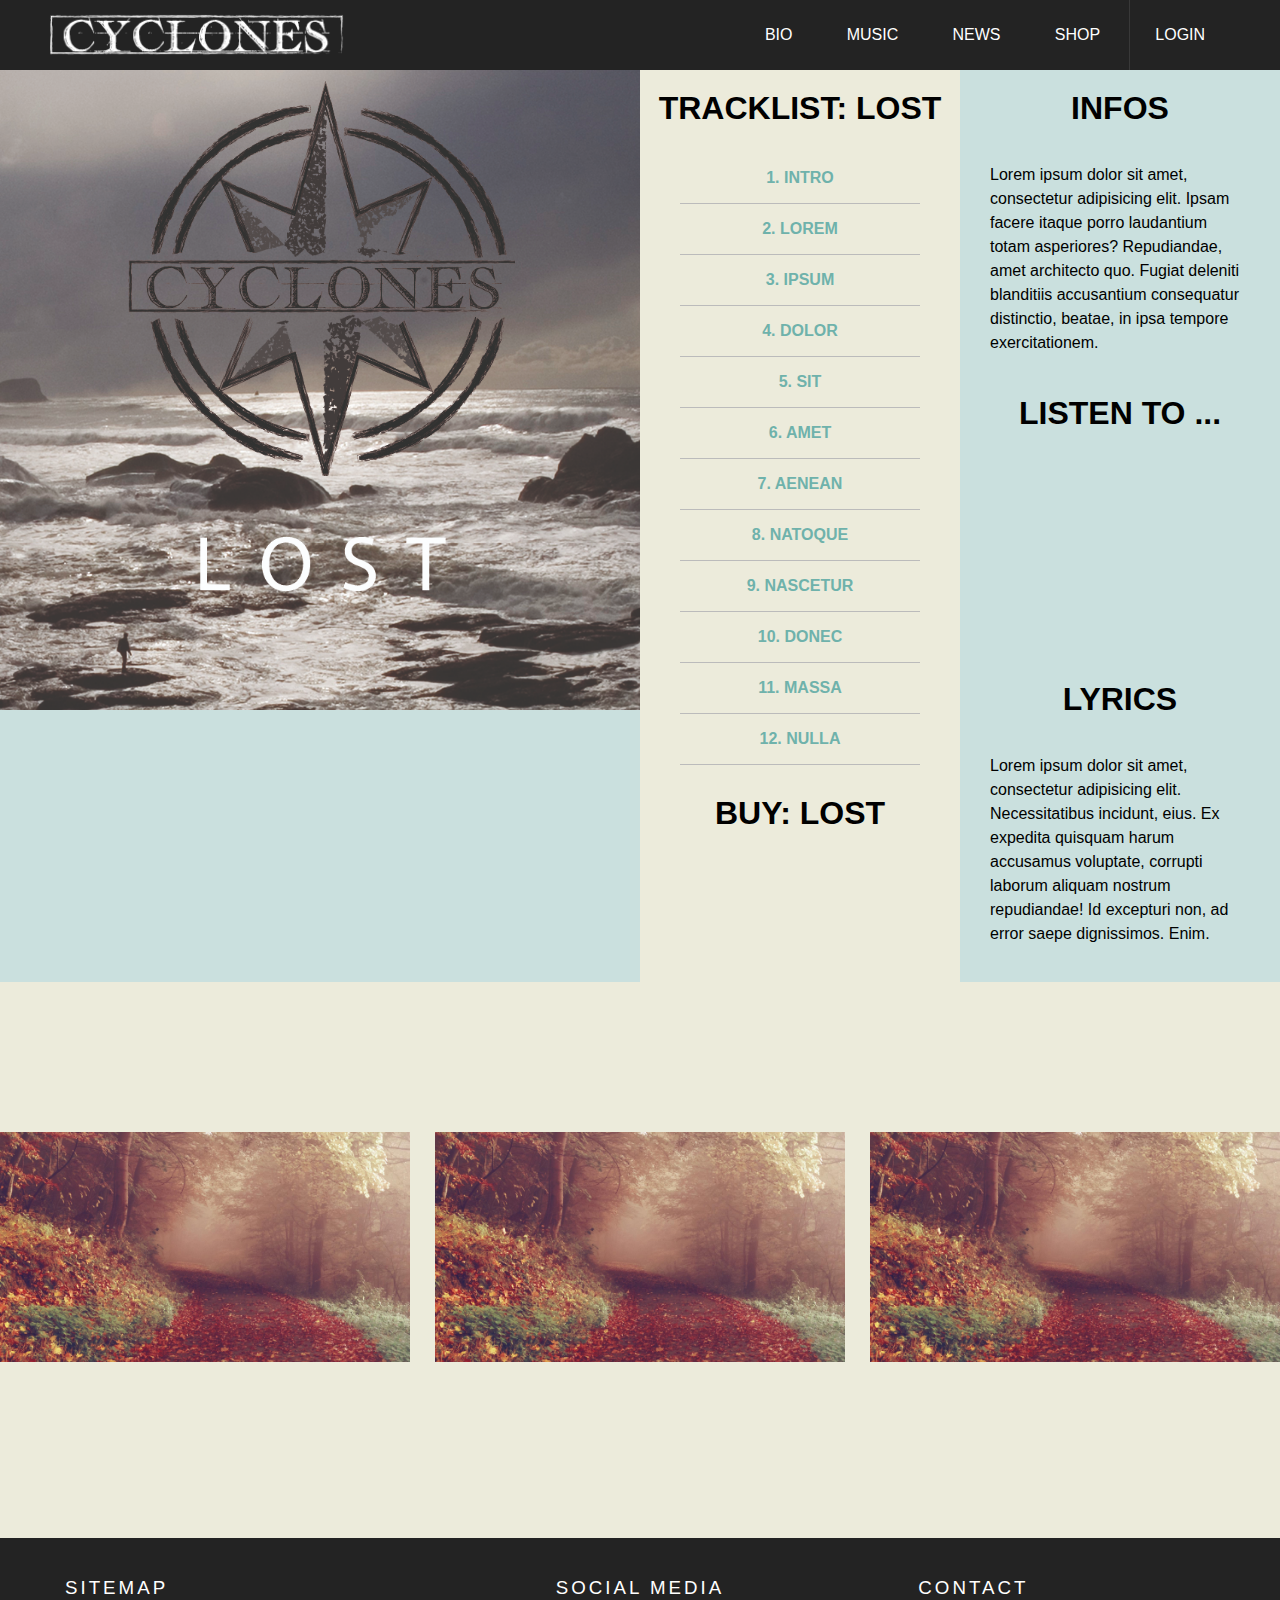
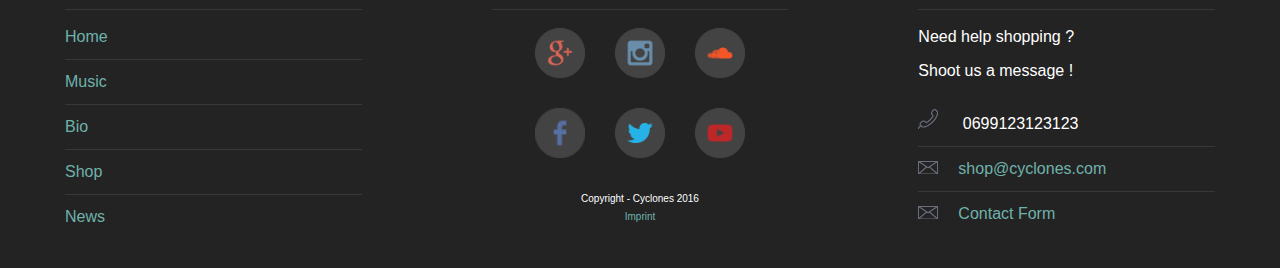
<file: cyclonesofficial/music.html>
<!DOCTYPE html>
<html lang="en">
<head>
	<meta charset="UTF-8">
	<title>Cyclones Official</title>
	<link rel="stylesheet" href="css/style.css">
	<script type="text/javascript" src="js/jquery-1.12.1.min.js"></script>

</head>
<body>
	<header class="site_header">
		<div class="header_logo_wrapper">
			<h1 class="logo"><a href="index.html">Cyclones</a></h1>
		</div>
		<nav class="header_nav">
			<ul>
				<li><a href="#" >Bio</a></li>
				<li><a href="music.html">Music</a></li>
				<li><a href="blog.html">News</a></li>
				<li><a href="shop.html">Shop</a></li>
				<li class="header_nav_borderleft"><a href="#" >Login</a></li>
			</ul>
		</nav>
	</header>
	<main class="site_main_content">
		<section class="album_details">
			<div class="album_details_cover">
				<img src="img/sticker.jpg" alt="">
			</div>
			<div class="album_tracklist">
				<h2 class="main_headline">Tracklist: Lost</h2>
				<ul class="tracklist">
					<li><a href="#">1. Intro</a></li>
					<li><a href="#">2. Lorem</a></li>
					<li><a href="#">3. Ipsum</a></li>
					<li><a href="#">4. Dolor</a></li>
					<li><a href="#">5. Sit</a></li>
					<li><a href="#">6. Amet</a></li>
					<li><a href="#">7. Aenean</a></li>
					<li><a href="#">8. Natoque</a></li>
					<li><a href="#">9. Nascetur</a></li>
					<li><a href="#">10. Donec</a></li>
					<li><a href="#">11. Massa</a></li>
					<li><a href="#">12. Nulla</a></li>
				</ul>
				<h2 class="main_headline">Buy: Lost</h2>
			</div>
			<aside class="music_sidebar_wrapper">
				<h2 class="main_headline">Infos</h2>
				<p>
					Lorem ipsum dolor sit amet, consectetur adipisicing elit. Ipsam facere itaque porro laudantium totam asperiores? Repudiandae, amet architecto quo. Fugiat deleniti blanditiis accusantium consequatur distinctio, beatae, in ipsa tempore exercitationem.
				</p>
				<h2 class="main_headline">Listen to ...</h2>
				<p>
					<iframe width="100%" height="166" scrolling="no" frameborder="no" src="https://w.soundcloud.com/player/?url=https%3A//api.soundcloud.com/tracks/145351562&amp;color=ff5500&amp;auto_play=false&amp;hide_related=false&amp;show_comments=true&amp;show_user=true&amp;show_reposts=false"></iframe>
				</p>
				<h2 class="main_headline">Lyrics</h2>
				<p>
					Lorem ipsum dolor sit amet, consectetur adipisicing elit. Necessitatibus incidunt, eius. Ex expedita quisquam harum accusamus voluptate, corrupti laborum aliquam nostrum repudiandae! Id excepturi non, ad error saepe dignissimos. Enim.
				</p>
			</aside>
		</section>
		<section class="album_previews">
			<ul class="albumlist">
				<li>
	            	<img src="img/slider_img2.jpg" alt="album2">
	            	<div class="albumlist_caption">
	            		<div class="albumlist_text">
		            		<a href="#">
			            		<h3>Lost</h3>
			            		<span>Lorem ipsum dolor sit amet, consectetur adipisicing elit. Repellat adipisci tenetur doloribus vero. Optio ut repellendus ea quia! Excepturi iste, nihil mollitia veniam, quam vel impedit sit corrupti maxime fugit.</span>
		            		</a>
	            		</div>
	            	</div>
            	</li>
				<li>
	            	<img src="img/slider_img2.jpg" alt="album2">
	            	<div class="albumlist_caption">
	            		<div class="albumlist_text">
		            		<a href="#">
			            		<h3>Avenue</h3>
			            		<span>Lorem ipsum dolor sit amet, consectetur adipisicing elit. Repellat adipisci tenetur doloribus vero. Optio ut repellendus ea quia! Excepturi iste, nihil mollitia veniam, quam vel impedit sit corrupti maxime fugit.</span>
		            		</a>
	            		</div>
	            	</div>
            	</li>
            	<li>
	            	<img src="img/slider_img2.jpg" alt="album2">
	            	<div class="albumlist_caption">
	            		<div class="albumlist_text">
		            		<a href="#">
			            		<h3>Lost</h3>
			            		<span>Lorem ipsum dolor sit amet, consectetur adipisicing elit. Repellat adipisci tenetur doloribus vero. Optio ut repellendus ea quia! Excepturi iste, nihil mollitia veniam, quam vel impedit sit corrupti maxime fugit.</span>
		            		</a>
	            		</div>
	            	</div>
            	</li>
			</ul>
		</section>
	</main>

	<footer class="site_footer">
		<section class="footer_sitemap">
			<div class="footer_wrapper">
				<h3 class="footer_headline">Sitemap</h3>
				<ul class="footer_sitemap_list">
					<li><a href="#">Home</a></li>
					<li><a href="#">Music</a></li>
					<li><a href="#">Bio</a></li>
					<li><a href="#">Shop</a></li>
					<li><a href="#">News</a></li>
				</ul>
			</div>
		</section>
		<section class="footer_socialmedia">
			<div class="footer_wrapper">
				<h3 class="footer_headline">Social Media</h3>

				<div class="footer_socialmedia_row">
					<a href="#"><img src="img/google.png" alt="" class="footer_socialmedia_rowimg"></a>
					<a href="#"><img src="img/ig.png" alt="" class="footer_socialmedia_rowimg"></a>
					<a href="#"><img src="img/soundcloud.png" alt="" class="footer_socialmedia_rowimg"></a>
				</div>

				<div class="footer_socialmedia_row">
					<a href="#"><img src="img/fb.png" alt="" class="footer_socialmedia_rowimg"></a>
					<a href="#"><img src="img/twitter.png" alt="" class="footer_socialmedia_rowimg"></a>
					<a href="#"><img src="img/yp.png" alt="" class="footer_socialmedia_rowimg"></a>
				</div>

				<small class="footer_socialmedia_copyright">Copyright - Cyclones 2016 <br> <a href="#">Imprint</a></small>
			</div>
		</section>
		<section class="footer_contact">
			<div class="footer_wrapper">
				<h3 class="footer_headline">Contact</h3>
			<p>Need help shopping ?</p>
			<p>Shoot us a message !</p>
			<ul class="footer_contact_list">
				<li><img src="img/tel.png" alt=""> 0699123123123</li>
				<li><img src="img/email.png" alt=""><a href="mailto:">shop@cyclones.com</a></li>
				<li><img src="img/email.png" alt=""><a href="#">Contact Form</a></li>
			</ul>
			</div>
		</section>
	</footer>
	<script type="text/javascript" src="js/main_jquery.js"></script>
	<script type="text/javascript" src="js/home_jquery.js"></script>
</body>
</html>
</file>
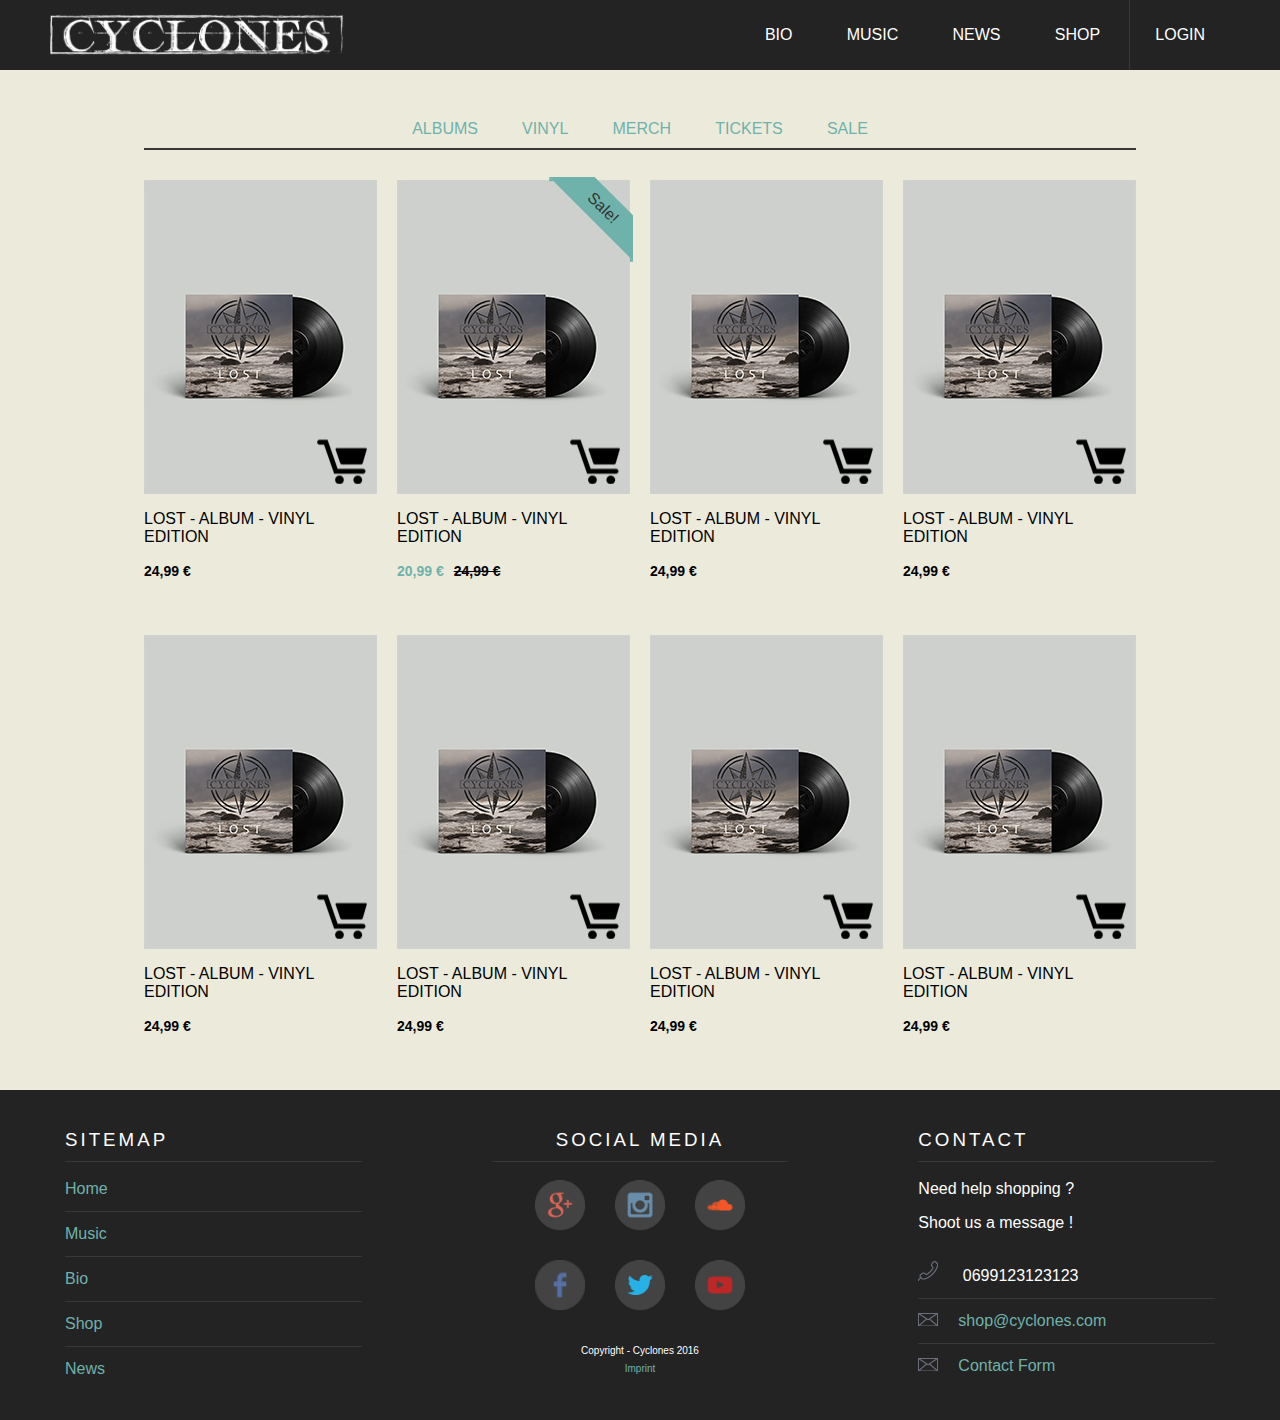
<file: cyclonesofficial/shop.html>
<!DOCTYPE html>
<html lang="en">
<head>
	<meta charset="UTF-8">
	<title>Cyclones Official</title>
	<link rel="stylesheet" href="css/style.css">

	<script type="text/javascript" src="js/jquery-1.12.1.min.js"></script>
</head>
<body>
	<header class="site_header">
		<div class="header_logo_wrapper">
			<h1 class="logo"><a href="index.html">Cyclones</a></h1>
		</div>
		<nav class="header_nav">
			<ul>
				<li><a href="#" >Bio</a></li>
				<li><a href="music.html">Music</a></li>
				<li><a href="blog.html">News</a></li>
				<li><a href="shop.html">Shop</a></li>
				<li class="header_nav_borderleft"><a href="#" >Login</a></li>
			</ul>
		</nav>
	</header>
  <main class="site_main_content">
    <div class="site_main_shopwrapper">
      <div class="shop_nav_wrapper">
        <nav class="shop_nav">
          <ul>
            <li><a href="#">ALBUMS</a></li>
            <li><a href="#">VINYL</a></li>
            <li><a href="#">MERCH</a></li>
            <li><a href="#">TICKETS</a></li>
            <li><a href="#">SALE</a></li>
          </ul>
        </nav>
      </div>
      <div class="shop_nav_hr"></div>

      <section class="shop_items">

				<h2 class="hidden">Shop Items</h2>
				
        <article class="shop_item">
          <div class="shop_item_preview">
            <div class="shop_item_stockdisplay">In Stock - Ready to deliver</div>
            <a href="#" id="shop_item_img"><img  src="shopitems/lost.jpg" alt="" /></a>
            <button class="shop_item_addtocart">Add to Cart</button>
          </div>
          <h3>LOST - ALBUM - VINYL EDITION</h3>
          <small class="shop_item_pricetag">24,99 €</small>
        </article>

        <article class="shop_item">
          <div class="shop_item_preview">
            <div class="shop_item_onsale_wrapper"><div class="shop_item_onsale">Sale!</div></div>
            <img src="shopitems/lost.jpg" alt="" />
            <button class="shop_item_addtocart">Add to Cart</button>
          </div>
          <h3>LOST - ALBUM - VINYL EDITION</h3>
          <small class="shop_item_pricetag_sale">20,99 €</small><small class="shop_item_pricetag_st">24,99 €</small>
        </article>

        <article class="shop_item">
          <div class="shop_item_preview">
            <img src="shopitems/lost.jpg" alt="" />
            <button class="shop_item_addtocart">Add to Cart</button>
          </div>
          <h3>LOST - ALBUM - VINYL EDITION</h3>
          <small class="shop_item_pricetag">24,99 €</small>
        </article>

        <article class="shop_item">
          <div class="shop_item_preview">
            <img src="shopitems/lost.jpg" alt="" />
            <button class="shop_item_addtocart">Add to Cart</button>
          </div>
          <h3>LOST - ALBUM - VINYL EDITION</h3>
          <small class="shop_item_pricetag">24,99 €</small>
        </article>

        <article class="shop_item">
          <div class="shop_item_preview">
            <img src="shopitems/lost.jpg" alt="" />
            <button class="shop_item_addtocart">Add to Cart</button>
          </div>
          <h3>LOST - ALBUM - VINYL EDITION</h3>
          <small class="shop_item_pricetag">24,99 €</small>
        </article>

        <article class="shop_item">
          <div class="shop_item_preview">
            <img src="shopitems/lost.jpg" alt="" />
            <button class="shop_item_addtocart">Add to Cart</button>
          </div>
          <h3>LOST - ALBUM - VINYL EDITION</h3>
          <small class="shop_item_pricetag">24,99 €</small>
        </article>

        <article class="shop_item">
          <div class="shop_item_preview">
            <img src="shopitems/lost.jpg" alt="" />
            <button class="shop_item_addtocart">Add to Cart</button>
          </div>
          <h3>LOST - ALBUM - VINYL EDITION</h3>
          <small class="shop_item_pricetag">24,99 €</small>
        </article>

        <article class="shop_item">
          <div class="shop_item_preview">
            <img src="shopitems/lost.jpg" alt="" />
            <button class="shop_item_addtocart">Add to Cart</button>
          </div>
          <h3>LOST - ALBUM - VINYL EDITION</h3>
          <small class="shop_item_pricetag">24,99 €</small>
        </article>
      </section>



    </div>
  </main>
  <footer class="site_footer">
		<section class="footer_sitemap">
			<div class="footer_wrapper">
				<h3 class="footer_headline">Sitemap</h3>
				<ul class="footer_sitemap_list">
					<li><a href="#">Home</a></li>
					<li><a href="#">Music</a></li>
					<li><a href="#">Bio</a></li>
					<li><a href="#">Shop</a></li>
					<li><a href="#">News</a></li>
				</ul>
			</div>
		</section>
		<section class="footer_socialmedia">
			<div class="footer_wrapper">
				<h3 class="footer_headline">Social Media</h3>

				<div class="footer_socialmedia_row">
					<a href="#"><img src="img/google.png" alt="" class="footer_socialmedia_rowimg"></a>
					<a href="#"><img src="img/ig.png" alt="" class="footer_socialmedia_rowimg"></a>
					<a href="#"><img src="img/soundcloud.png" alt="" class="footer_socialmedia_rowimg"></a>
				</div>

				<div class="footer_socialmedia_row">
					<a href="#"><img src="img/fb.png" alt="" class="footer_socialmedia_rowimg"></a>
					<a href="#"><img src="img/twitter.png" alt="" class="footer_socialmedia_rowimg"></a>
					<a href="#"><img src="img/yp.png" alt="" class="footer_socialmedia_rowimg"></a>
				</div>

				<small class="footer_socialmedia_copyright">Copyright - Cyclones 2016 <br> <a href="#">Imprint</a></small>
			</div>
		</section>
		<section class="footer_contact">
			<div class="footer_wrapper">
				<h3 class="footer_headline">Contact</h3>
			<p>Need help shopping ?</p>
			<p>Shoot us a message !</p>
			<ul class="footer_contact_list">
				<li><img src="img/tel.png" alt=""> 0699123123123</li>
				<li><img src="img/email.png" alt=""><a href="mailto:">shop@cyclones.com</a></li>
				<li><img src="img/email.png" alt=""><a href="#">Contact Form</a></li>
			</ul>
			</div>
		</section>
	</footer>
  <script type="text/javascript" src="js/jquery.js"></script>
</body>

</html>
</file>
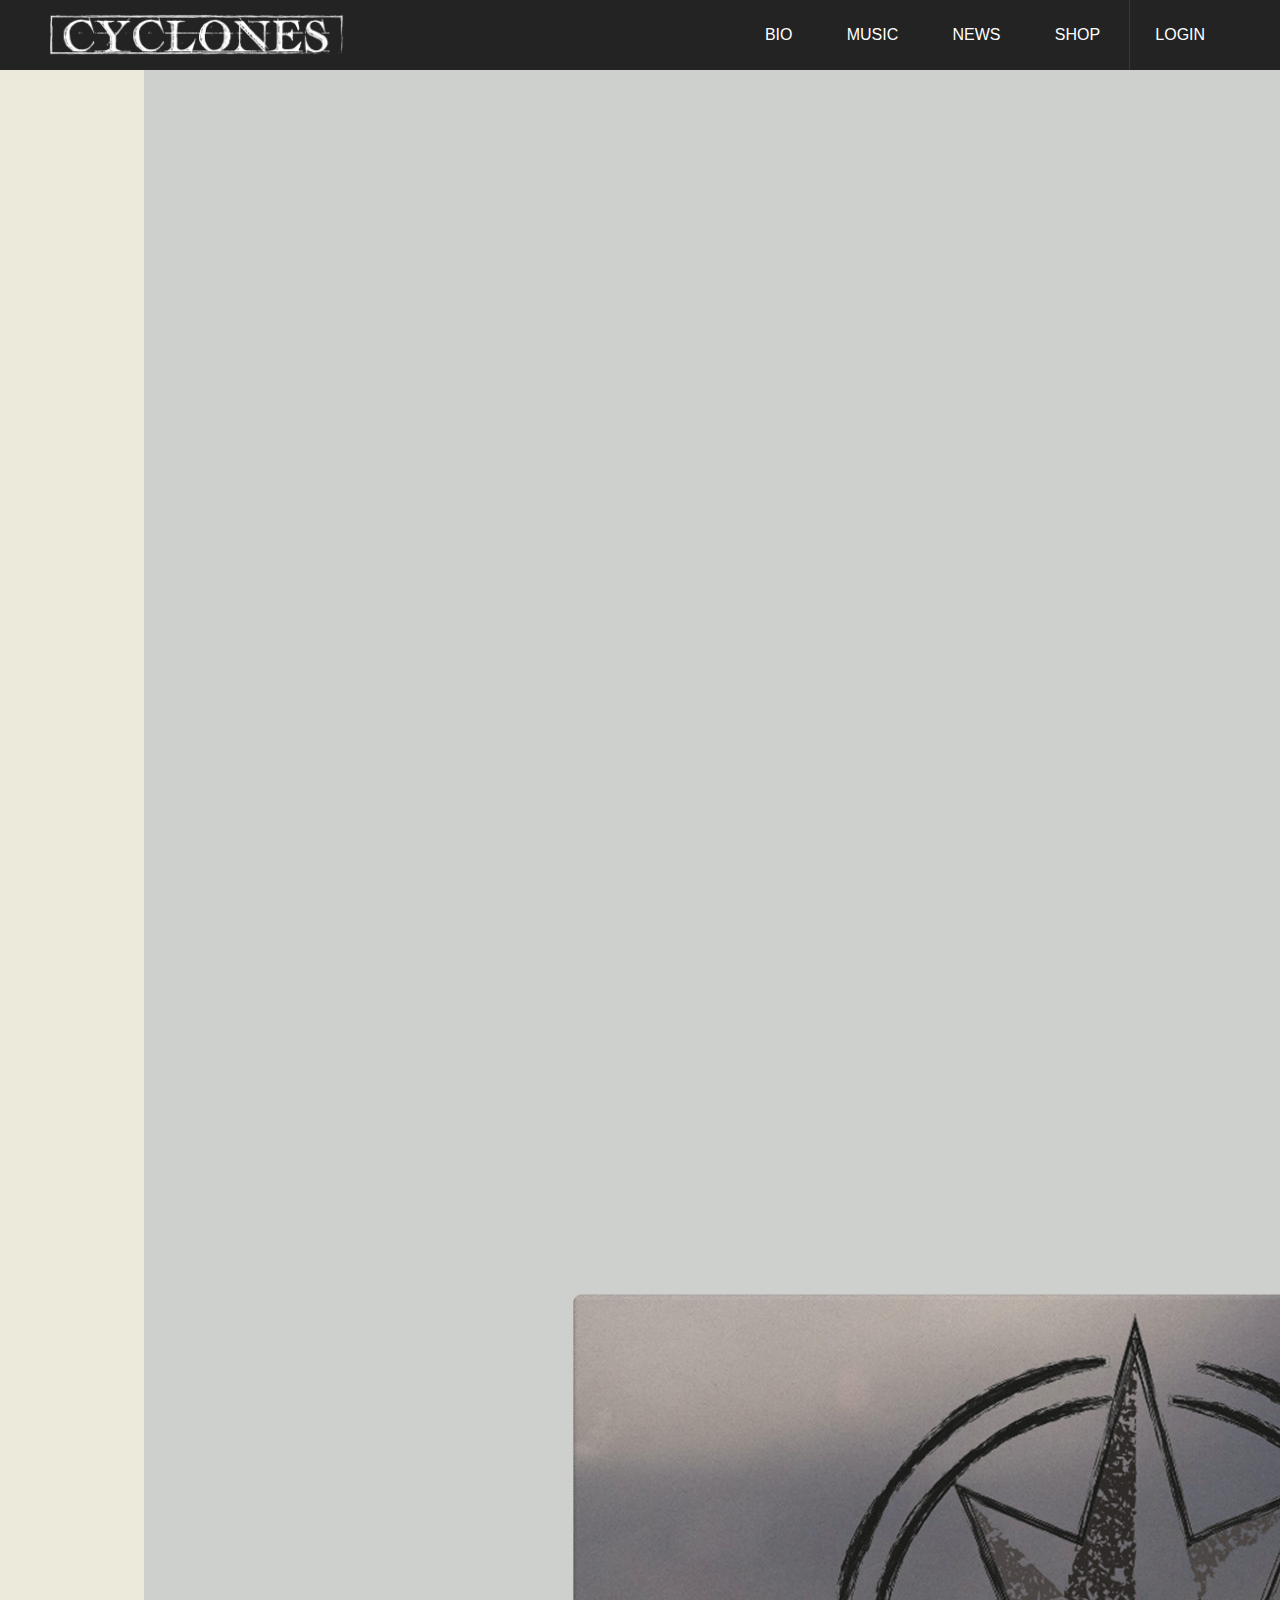
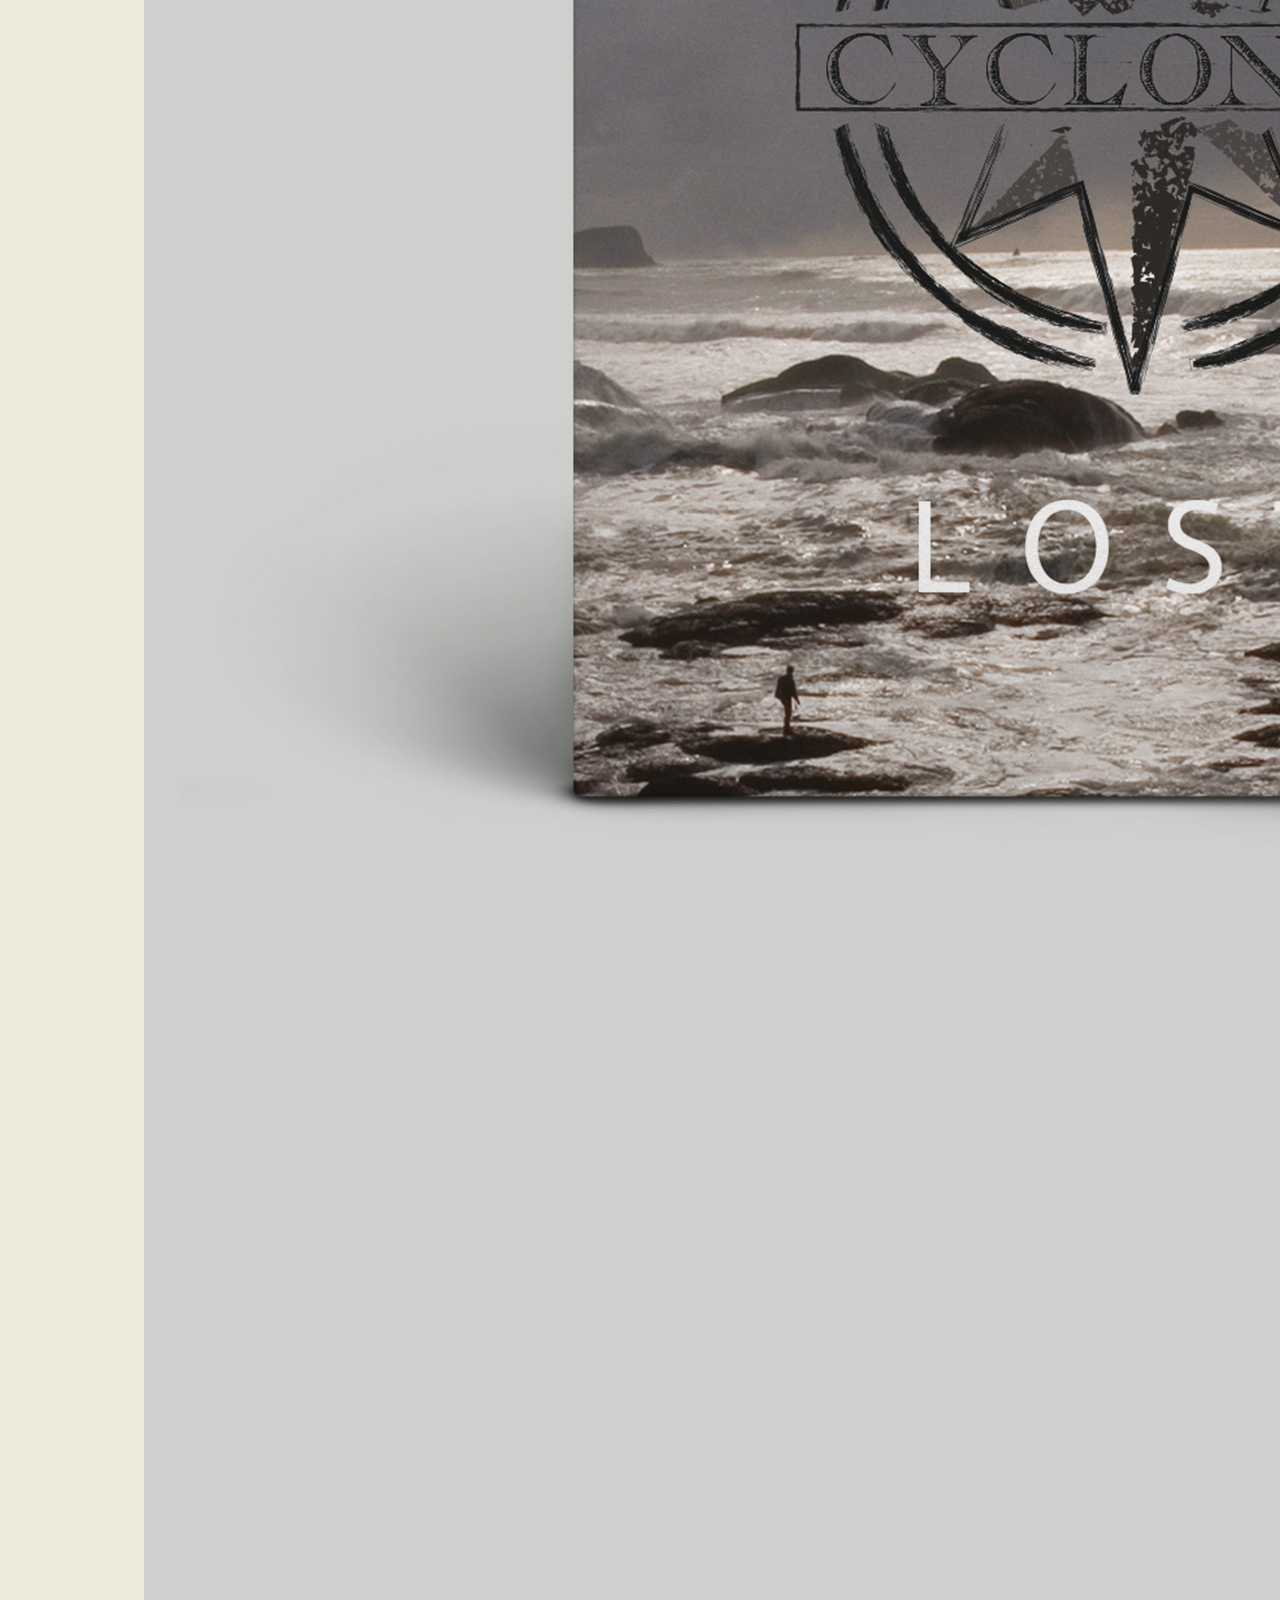
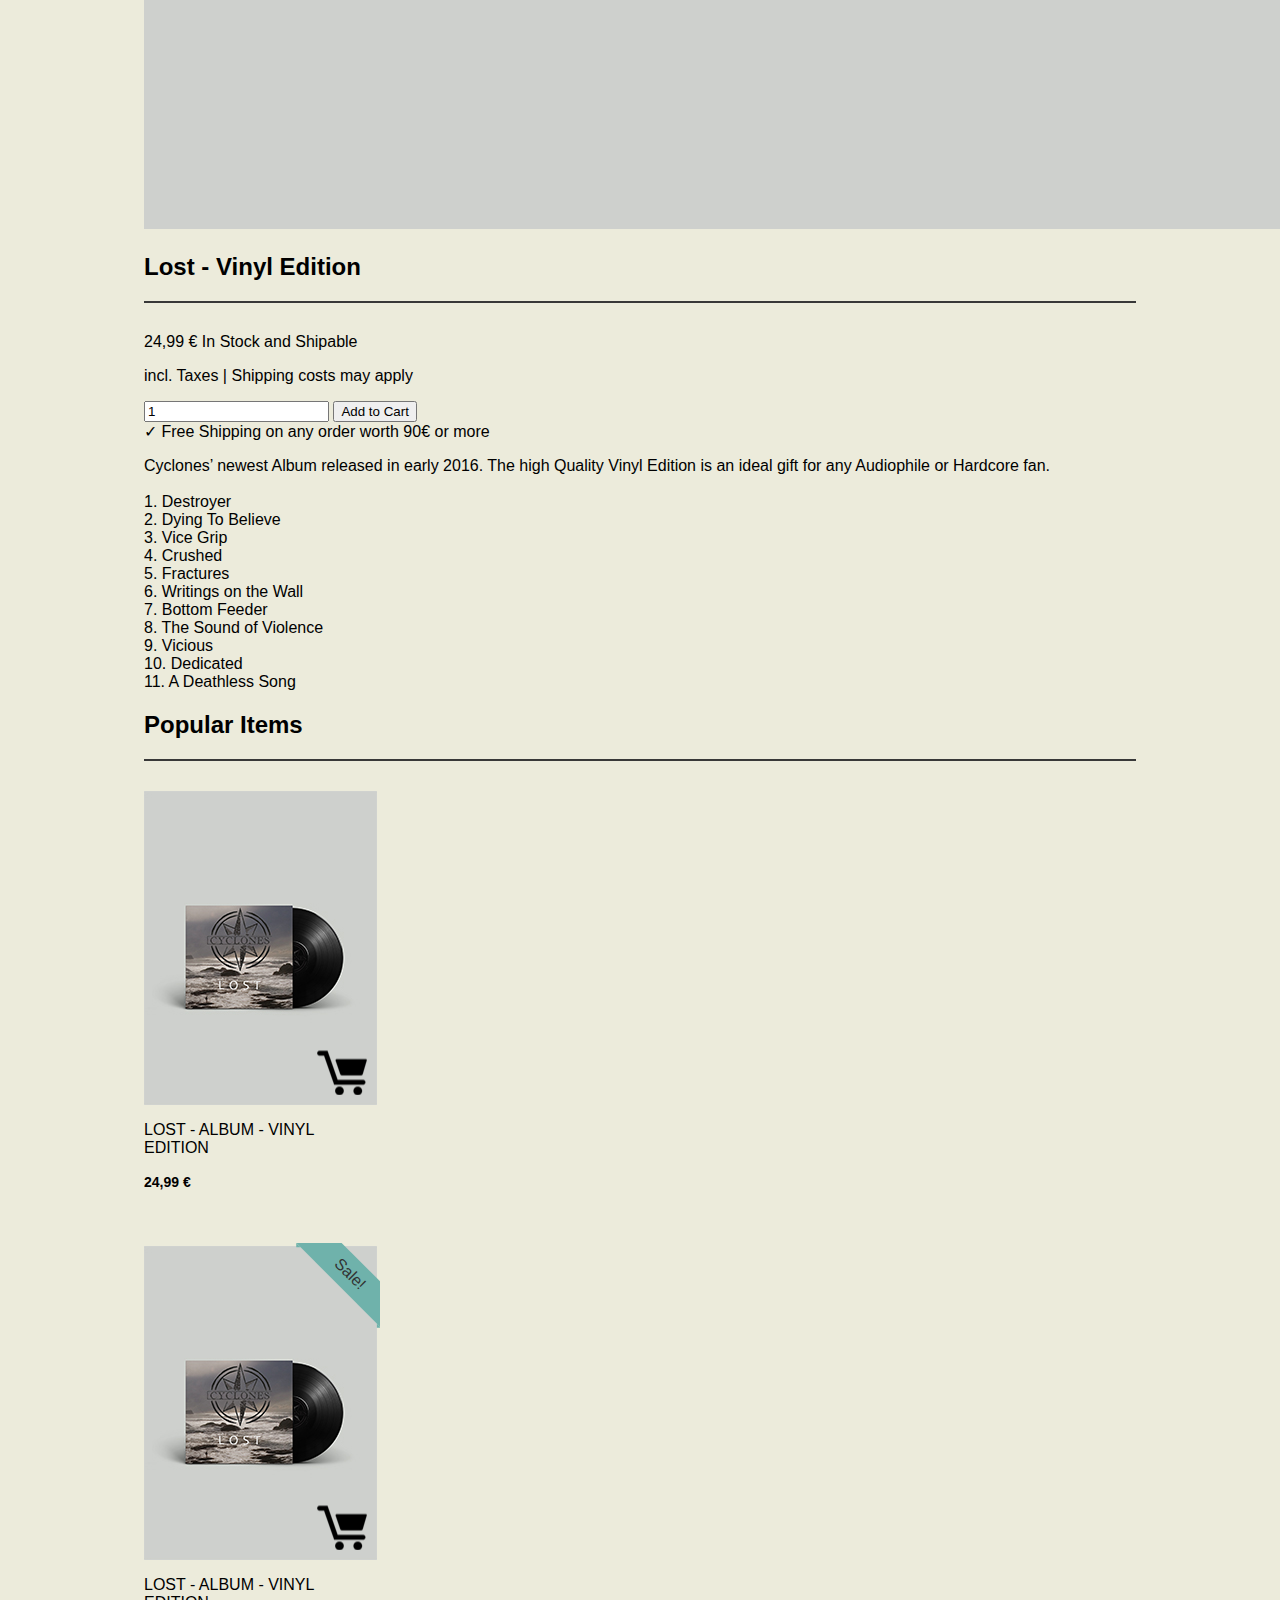
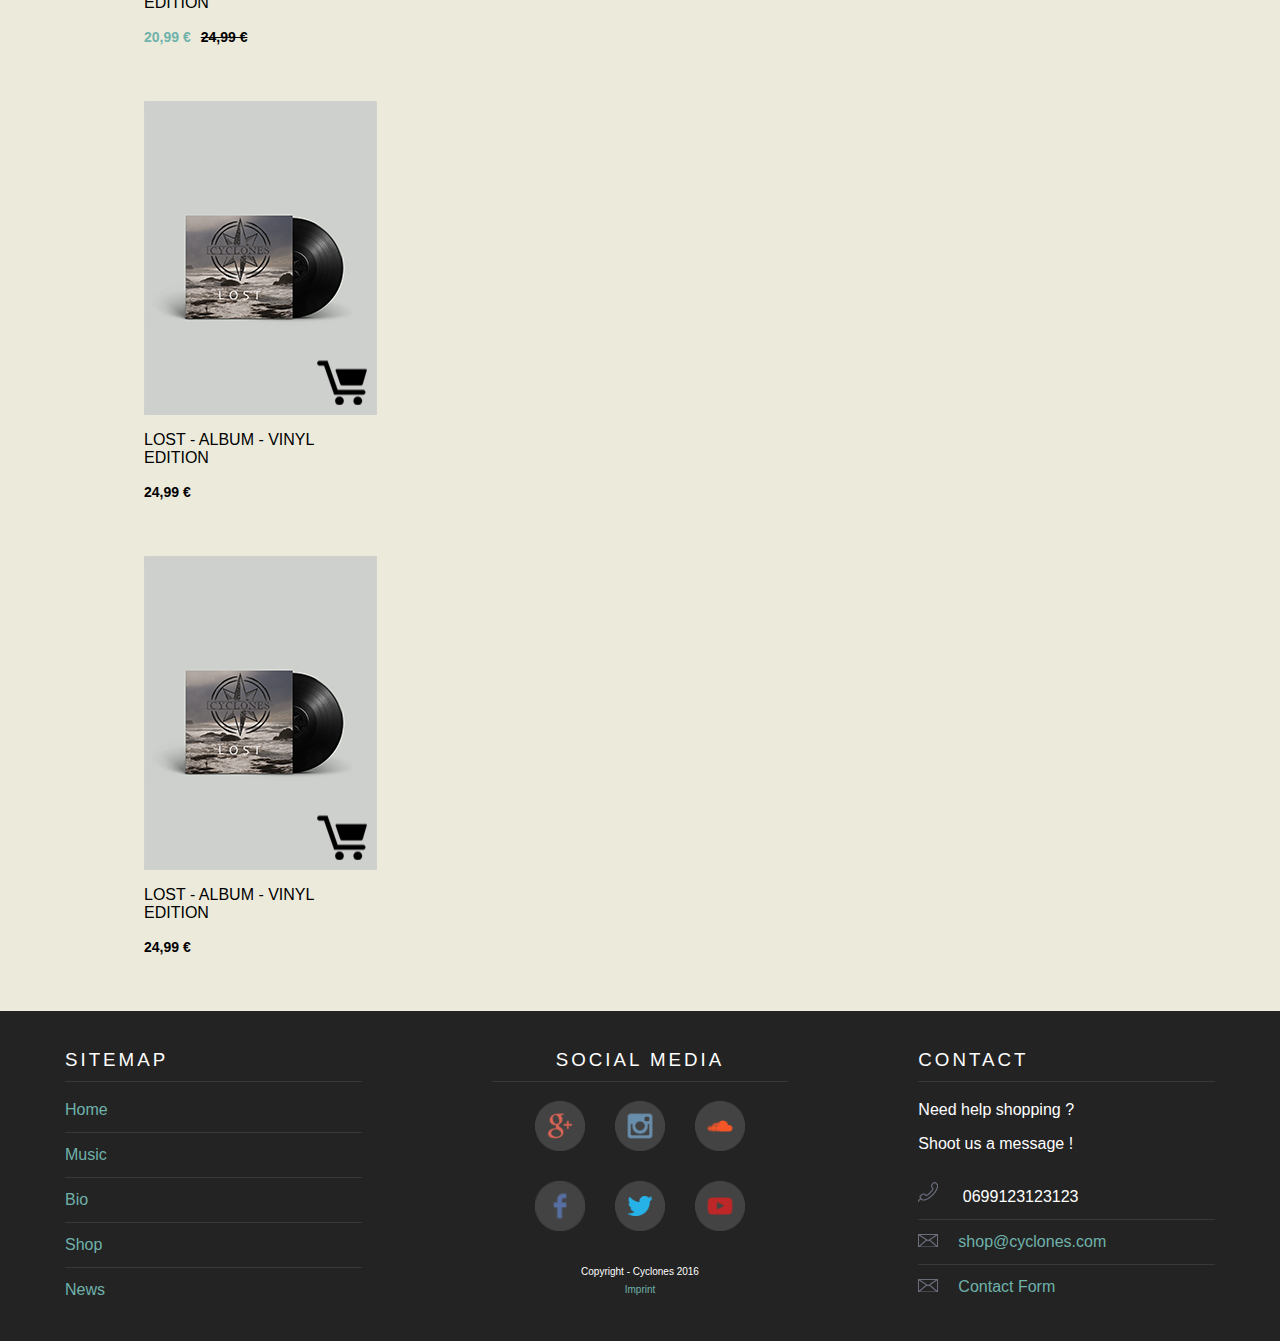
<file: cyclonesofficial/shopsingle.html>
<!DOCTYPE html>
<html lang="en">
<head>
	<meta charset="UTF-8">
	<title>Cyclones Official</title>
	<link rel="stylesheet" href="css/style.css">

	<script type="text/javascript" src="js/jquery-1.12.1.min.js"></script>
</head>
<body>
	<header class="site_header">
		<div class="header_logo_wrapper">
			<h1 class="logo"><a href="index.html">Cyclones</a></h1>
		</div>
		<nav class="header_nav">
			<ul>
				<li><a href="#" >Bio</a></li>
				<li><a href="#">Music</a></li>
				<li><a href="#">News</a></li>
				<li><a href="shop.html">Shop</a></li>
				<li class="header_nav_borderleft"><a href="#" >Login</a></li>
			</ul>
		</nav>
	</header>
  <main class="site_main_content">
    <div class="site_main_shopwrapper">
      <article class="shop_singlepage_main_article">
        <img class="shop_singlepage_main_article_img" src="img/shopitems/lost_mockup_shop.jpg" alt="Lost Vinyl Edition">

        <div class="shop_singlepage_main_article_wrapper">
          <h2 class="shop_singlepage_main_article_hl">Lost - Vinyl Edition</h2>
          <div class="shop_nav_hr shop_singlepage_hr"></div>
          <span class="shop_singlepage_main_article_pricetag">24,99 €</span>
          <span class="shop_singlepage_main_article_availability">In Stock and Shipable</span>
          <p class="shop_singlepage_main_article_taxes">incl. Taxes | Shipping costs may apply</p>
          <form class="shop_singlepage_main_article_addtocart" action="#">
            <input type="number" name="quantity" value="1">
            <input type="submit" name="addtocart" value="Add to Cart">
          </form>
          <div class="shop_singlepage_main_article_freeshipping_wrapper">
            <span class="shop_singlepage_main_article_freeshipping">&#10003 Free Shipping on any order worth 90€ or more</span>
          </div>
          <p class="shop_singlepage_main_article_description">
            Cyclones’ newest Album released in early 2016. The high Quality Vinyl Edition is an ideal gift for any Audiophile or Hardcore fan.
            <br><br>
            1. Destroyer <br>
            2. Dying To Believe <br>
            3. Vice Grip <br>
            4. Crushed <br>
            5. Fractures <br>
            6. Writings on the Wall <br>
            7. Bottom Feeder <br>
            8. The Sound of Violence <br>
            9. Vicious <br>
            10. Dedicated <br>
            11. A Deathless Song <br>
          </p>
        </div>

      </article>

			<section class="shop_singelpage_popular">
				<h2 class="shop_singlepage_main_article_hl">Popular Items</h2>
				<div class="shop_nav_hr"></div>
				
				<div class="shop_singlepage_popular_articlewrapper">
					<article class="shop_item">
	          <div class="shop_item_preview">
	            <div class="shop_item_stockdisplay">In Stock - Ready to deliver</div>
	            <a href="#" id="shop_item_img"><img  src="shopitems/lost.jpg" alt="" /></a>
	            <button class="shop_item_addtocart">Add to Cart</button>
	          </div>
	          <h3>LOST - ALBUM - VINYL EDITION</h3>
	          <small class="shop_item_pricetag">24,99 €</small>
	        </article>

	        <article class="shop_item">
	          <div class="shop_item_preview">
	            <div class="shop_item_onsale_wrapper"><div class="shop_item_onsale">Sale!</div></div>
	            <img src="shopitems/lost.jpg" alt="" />
	            <button class="shop_item_addtocart">Add to Cart</button>
	          </div>
	          <h3>LOST - ALBUM - VINYL EDITION</h3>
	          <small class="shop_item_pricetag_sale">20,99 €</small><small class="shop_item_pricetag_st">24,99 €</small>
	        </article>

	        <article class="shop_item">
	          <div class="shop_item_preview">
	            <img src="shopitems/lost.jpg" alt="" />
	            <button class="shop_item_addtocart">Add to Cart</button>
	          </div>
	          <h3>LOST - ALBUM - VINYL EDITION</h3>
	          <small class="shop_item_pricetag">24,99 €</small>
	        </article>

	        <article class="shop_item">
	          <div class="shop_item_preview">
	            <img src="shopitems/lost.jpg" alt="" />
	            <button class="shop_item_addtocart">Add to Cart</button>
	          </div>
	          <h3>LOST - ALBUM - VINYL EDITION</h3>
	          <small class="shop_item_pricetag">24,99 €</small>
	        </article>
				</div>

			</section>

    </div>
  </main>
  <footer class="site_footer">
		<section class="footer_sitemap">
			<div class="footer_wrapper">
				<h3 class="footer_headline">Sitemap</h3>
				<ul class="footer_sitemap_list">
					<li><a href="#">Home</a></li>
					<li><a href="#">Music</a></li>
					<li><a href="#">Bio</a></li>
					<li><a href="#">Shop</a></li>
					<li><a href="#">News</a></li>
				</ul>
			</div>
		</section>
		<section class="footer_socialmedia">
			<div class="footer_wrapper">
				<h3 class="footer_headline">Social Media</h3>

				<div class="footer_socialmedia_row">
					<a href="#"><img src="img/google.png" alt="" class="footer_socialmedia_rowimg"></a>
					<a href="#"><img src="img/ig.png" alt="" class="footer_socialmedia_rowimg"></a>
					<a href="#"><img src="img/soundcloud.png" alt="" class="footer_socialmedia_rowimg"></a>
				</div>

				<div class="footer_socialmedia_row">
					<a href="#"><img src="img/fb.png" alt="" class="footer_socialmedia_rowimg"></a>
					<a href="#"><img src="img/twitter.png" alt="" class="footer_socialmedia_rowimg"></a>
					<a href="#"><img src="img/yp.png" alt="" class="footer_socialmedia_rowimg"></a>
				</div>

				<small class="footer_socialmedia_copyright">Copyright - Cyclones 2016 <br> <a href="#">Imprint</a></small>
			</div>
		</section>
		<section class="footer_contact">
			<div class="footer_wrapper">
				<h3 class="footer_headline">Contact</h3>
			<p>Need help shopping ?</p>
			<p>Shoot us a message !</p>
			<ul class="footer_contact_list">
				<li><img src="img/tel.png" alt=""> 0699123123123</li>
				<li><img src="img/email.png" alt=""><a href="mailto:">shop@cyclones.com</a></li>
				<li><img src="img/email.png" alt=""><a href="#">Contact Form</a></li>
			</ul>
			</div>
		</section>
	</footer>
  <script type="text/javascript" src="js/jquery.js"></script>
</body>

</html>
</file>
<file: cyclonesofficial/css/style.css>
/*
  __  __          _____ _   _
 |  \/  |   /\   |_   _| \ | |
 | \  / |  /  \    | | |  \| |
 | |\/| | / /\ \   | | | . ` |
 | |  | |/ ____ \ _| |_| |\  |
 |_|  |_/_/    \_\_____|_| \_|



*/

body {
	background-color: #ecebdb;
	font-family: sans-serif;
	margin: 0;
	padding:0;
}

 a:link,
 a:visited {
 	text-decoration: none;
 	color: #6fb2ab;
 }
 .hidden {
 	display:none;
 }
 a {
	 color: #6fb2ab;
 }
 a:hover{
	 color: #232323;
 }

 button {
	 height:40px;
	 background-color:#6fb2ab;
	 border:none;
	 margin-top:20px;
	 text-transform: uppercase;
	 font-weight: bold;
 }

 button:hover{
	border:1px solid #232323;

 }
 .btn {
	 height:40px;
	 background-color:#6fb2ab;
	 border:none;
	 margin-top:20px;
	 text-transform: uppercase;
	 font-weight: bold;
	 border: 1px solid #6fb2ab;
 }
 .btn:hover {
 	border: 1px solid #232323;
 }
 .share_show {
 	visibility:visible;
 }
 .share_hide {
 	visibility:hidden;
 }
 .share-btn {
 	padding-bottom: 5px;
 }
 .socialmedia_active {
	border-bottom: 1px solid #6fb2ab;
  	transition: all 0.4s ease-in-out;
 }

/*

  _    _ ______          _____  ______ _____
 | |  | |  ____|   /\   |  __ \|  ____|  __ \
 | |__| | |__     /  \  | |  | | |__  | |__) |
 |  __  |  __|   / /\ \ | |  | |  __| |  _  /
 | |  | | |____ / ____ \| |__| | |____| | \ \
 |_|  |_|______/_/    \_\_____/|______|_|  \_\





*/
.site_header {
	display:flex;
	height:70px;
	width:100%;
	min-width: 1024px;
	background-color:#232323;
	position: relative;
	box-sizing: border-box;
	justify-content: flex-end;
	position: relative;
	top:0;
	left:0;
}
.logo {
	width: 300px;
	height: 50px;
	margin: 10px 50px;
	background: url("../img/logo.png") no-repeat;
	text-indent: -10000px;
	background-size: contain;
}
.header_logo_wrapper{
	flex-basis:30%;
}
.logo a, .sitemap_list a, .site_main_slidernavlink{
	display: block;
	height: 100%;
}
.header_nav {
	flex-basis:70%;
}
.header_nav_carticon{

	position: absolute;
	top:25px;
	left:10px;
}
.header_nav_carttext{
	position: absolute;
	left: 35px;
	top: 0;
}

.header_nav ul {
	list-style: none;
	margin:0 50px 0 0;
	padding:0;
	line-height: 70px;
	font-size: 16px;
	text-align: right;
	text-transform: uppercase;
}
.header_nav ul li {
	display:inline;
	padding:27px 3%;
}
.header_nav_borderleft{
	border-left: 1px solid #383838;
}
.header_nav_active, .header_nav ul li:hover{
	background-color: #383838;
}
.header_nav a {
	color: #ffffff;
	display:inline-block;
}
.header_nav a:hover {
	color: #ffffff;
	display:inline-block;
}
.header_nav a:visited {
	color: #ffffff;
	display:inline-block;
}


/*

   _____ ____  _   _ _______ ______ _   _ _______
  / ____/ __ \| \ | |__   __|  ____| \ | |__   __|
 | |   | |  | |  \| |  | |  | |__  |  \| |  | |
 | |   | |  | | . ` |  | |  |  __| | . ` |  | |
 | |___| |__| | |\  |  | |  | |____| |\  |  | |
  \_____\____/|_| \_|  |_|  |______|_| \_|  |_|


*/

/*
   _____ _               _               _
  / ____| |             | |             | |
 | |    | |__   ___  ___| | _____  _   _| |_
 | |    | '_ \ / _ \/ __| |/ / _ \| | | | __|
 | |____| | | |  __/ (__|   < (_) | |_| | |_
  \_____|_| |_|\___|\___|_|\_\___/ \__,_|\__|


*/
.main_loginwrapper{
	width: 400px;
	height: 500px;
	background-color: #ecebdb;
	position: absolute;
	top:50%;
	left:50%;
	transform: translate(-50%, -50%);
	text-transform: uppercase;
	text-align: center;
	font-size: 14px;

}
.main_form_label{
	text-align: left;
	text-transform: uppercase;
	font-size: 14px;
}
.main_loginform{
	margin:auto;
	width:300px;
	margin-top:30px;
}
.main_form_btn{
	width: 100%;
	height:40px;
	background-color:#6fb2ab;
	border:none;
	margin-top:20px;
	text-transform: uppercase;
	font-weight: bold;
}
.main_remember_toggle{
	height:15px;
	width: 25px;

	position: absolute;
	top:50%;
	left:20%;
	transform: translate(0%, -50%);
}
.main_remember_toggle_off{
	background-image: url(../img/toggle_off.png);
}
.main_remember_toggle_on{
	background-image: url(../img/toggle_on.png);
}
.main_remember_pos, .header_nav_cart_pos{
	position: relative;
	top:0;
	left:0;
}

.header_nav_cart_pos{
	display: inline-block;
}

.main_form_btn:hover {
	border:1px solid #232323;
}
.main_form_input, .main_form_input_half{
	width: 100%;
	height:40px;
	border:1px solid #bbbbbb;
	box-sizing:border-box;
	margin-top:10px;
	padding:0px 15px;
}
.main_headline{
	font-size: 32px;
	text-transform: uppercase;
	text-align: center;
	margin:20px 0px 0px 0px ;
}
a.main_registerlink {

	text-align: center;
	display: inline-block;
	font-size: 12px;
}
a.main_login_link {
	color:#232323;
	display:block;
	height:40px;
	line-height: 40px;
}
a.main_login_link:hover {
	background-color:#6fb2ab;
}



.main_billing_wrapper, .main_payment_wrapper, .main_revieworder_wrapper{
	width: 100%;
	min-width: 100%;
	height: 100%;
	margin: 300px 0px;
	position: relative;
	top:0;
	left:0;
}
.main_billing_wrapper {
	margin-top: 100px;
}
.main_billingform{
	width: 70%;
	min-width: 690px;
	margin:30px auto;
	display:flex;
	justify-content:space-between;
}
.main_billingform_row{
	margin:10px 0px 10px 0px;
}
.main_billingform_col {
	flex-basis:48%;

}
.main_form_splitwrapper, .main_form_gender {
	width: 100%;
	display:flex;
	justify-content:space-between;
}
.main_form_split{
	flex-basis:48%;
}

.main_form_gender{
	height: 100%;
	width: 100%;
	height:40px;
	box-sizing:border-box;
	position: relative;
}
.main_form_gender input[type=radio]{
	visibility: hidden;
	position: absolute;
}

.main_form_gender_btn + label {
	border: 2px solid #232323;
	display: block;
	padding-top: 10px;

	height: 25px;
	width: 76px;
	vertical-align: middle;
	text-align: center;
	transition: border .25s linear;
	-webkit-transition: border .25s linear;
	cursor: pointer;

	position: absolute;
	top: 70%;

}

#gender_label {
	position: absolute;
	top: 0;
	left: 0;
	margin: 0;
}

.female_label {
	left: 76px;
}

.main_form_gender_btn + label:hover {
	background: #6fb2ab;
}

input[type=radio]:checked + label {
	background: #232323;
	color: #6fb2ab;
}




.main_payment_grid {
	width: 70%;
	min-width: 690px;
	margin:30px auto;
	display:flex;
	justify-content:space-between;
}

.main_payment_column {
	flex-basis: 50%;
	border-bottom: 1px solid #999;
}

.payment_btn {
	height: 150px;
	border-radius: 2px;
	background-color: #232323;
	margin-bottom: 40px;
	position: relative;
	cursor: pointer;
	transition: all 0.3s;
}
.payment_btn:hover:after {
	width: 100%;
}
.payment_btn::after {
	width: 0%;
	height: 100%;
	top: 0;
	left: 0;
	background: #383838;
	content: "";
	position: absolute;
	z-index: 1;
	transition: all 0.3s;
	border-radius: 2px;
}
.payment_logo {
	position: absolute;
	top: 50%;
	left: 50%;
	transform: translate(-50%, -50%);
	z-index: 100;
}

.payment_creditcard {
	width: 230px;
}
.payment_readytext {
	color: #6fb2ab;
	text-transform: uppercase;
	position: absolute;
	bottom: -30px;
	left: 50%;
	transform: translateX(-50%);
}

.payment_info_text {
	border-left: 1px solid #999;
}

.payment_info_headline {
	margin: 0;
}

.payment_info_wrapper, .payment_btn {
	width: 80%;
	margin-left: 10%;
	text-align:center;
}
.payment_info_wrapper a {
	color: #6fb2ab;
}
.payment_info_paragraph {
	line-height: 1.8em;
}

.payment_btn_highlight {
	background-color: #383838;
}
.review_table, .orderdetails_table{
	width: 70%;
	min-width: 690px;
	margin:30px auto;
}
.review_table table, .orderdetails_table table {
	width: 100%;
	border-collapse: collapse; 
	margin: 50px 0px;
}
.review_table table td, .orderdetails_table table td {
	text-align: center;
	line-height: 100px;
	border-bottom: 1px solid #bbb;
}
.review_table table th, .orderdetails_table table th {
	line-height: 60px;
	text-align: center;
	text-transform: uppercase;
	border-bottom: 1px solid #bbb;
}
.review_table_quantity_btn, .review_table_quantity_input{
	height: 40px;
	width: 40px;

	border: none;
	text-align: center;
}
.review_table_quantity_input {
	padding:0px 5px;
}
.review_coupon_input{
	width: 200px;
	margin-right: 20px;
	text-align: center;
}
.coupon_wrapper{
	text-align: right;
}
.make_order_btn{
	width: 100%;
}
/*

MUSIC

*/
.album_details{
	display:flex;
	margin-bottom: 150px;
}
.album_tracklist{
	flex-basis:25%;
}
.tracklist, .buylist{
	list-style: none;
	padding: 10px 40px;
}
.music_sidebar_wrapper{
	box-sizing: border-box;
	width: 100%;
	flex-basis:25%;
	background-color:#cae0de;
	padding:0px 30px;
}
.music_sidebar_wrapper p {
	line-height: 1.5em;
	padding:20px 0px;
}
.tracklist li, .buylist li {
	line-height: 50px;
	text-align: center;
	text-transform: uppercase;
	border-bottom: 1px solid #bbb;
	font-weight: bold;
}
.tracklist li:hover, .buylist li:hover {
	background-color: #6fb2ab ;
	content: '>';
}
.tracklist li a, .buylist li a {
	display:block;
}
.album_details_cover{
	flex-basis:50%;
	background-color: #cae0de;
}
.album_details_cover img{
	width: 100%;
	height: auto;
	

}
.albumlist_caption{
  position: absolute;
  left: 0;
  top: 0;
  width: 100%;
  height: 100%;
  text-align: center;
  background-color: rgba(80, 80, 80, 0.6);
  opacity: 0;
  transition: all 0.4s ease-in-out;
}
.albumlist_text {
  position: absolute;
  bottom: 50%;
  left: 50%;
  margin: auto;
  transform: translate(-50%, 50%);
  opacity: 1;
  transition: opacity 0.5s 0s ease-in-out;
}
.albumlist{
  margin: 40px 0px;
  list-style: none;
  width: 100%;
  overflow: auto;
  padding:0;
  margin-bottom: 150px;
}
.albumlist li {
  margin: 0% 2% 2% 0%;
  width: 32%;
  height: 32%;
  float: left;
  position: relative;
  top: 0;
  left: 0;
}
.albumlist li:nth-child(3n) {
	margin:0%;
}
.albumlist li img {
	width: 100%;
	height: auto;
	  display: block;
  transition: transform 0.4s;
}
.albumlist li:hover .albumlist_caption {
  opacity: 1;
  transition-delay: 0.2s;
}


/*
  _    _
 | |  | |
 | |__| | ___  _ __ ___   ___ _ __   __ _  __ _  ___
 |  __  |/ _ \| '_ ` _ \ / _ \ '_ \ / _` |/ _` |/ _ \
 | |  | | (_) | | | | | |  __/ |_) | (_| | (_| |  __/
 |_|  |_|\___/|_| |_| |_|\___| .__/ \__,_|\__, |\___|
                             | |           __/ |
                             |_|          |___/

*/
.site_main_sliderlist {
	list-style: none;
	list-style-type: none;
	margin:0;
	padding:0;
}
.site_main_sliderimglist li {
	display: inline;
}
.site_main_sliderimglist li img {

}
.site_main_sliderwrapper, .site_main_content, .main_wrapper{
	width: 100%;
	min-width: 100%;
	height: 100%;
	background-position: center;
	background-size: cover;
	margin: 0;
	position: relative;
	top:0;
	left:0;
}
.full-bg {
	background: url(../img/slider_img1.jpg) no-repeat;
}
.slide-1{
	background: url(../img/slider_img1.jpg) no-repeat;
}
.slide-2{
	background: url(../img/slider_img2.jpg) no-repeat;
}
.slide-3{
	background: url(../img/slider_img3.jpg) no-repeat;
}
.slide-4{
	background: url(../img/slider_img4.jpg) no-repeat;
}
.site_main_slidertext {
	color:#fff;
	position: absolute;
	bottom:10%;
	width: 500px;
	left: 50%;
    transform: translate(-50%, -20%);
	z-index: 1;
	font-size: 20px;
}
a.site_main_sliderlink{
	color:#232323;
	background-color: #6fb2ab;
	padding: 10px 20px;
	text-align: center;
	position: absolute;
	bottom:10;
	left: 50%;
  transform: translate(-50%, 0%);
}
.site_main_sliderleftbtn, .site_main_sliderrightbtn {
	position: absolute;
	width: 20%;
	height: 100%;
	top:0;
}
.site_main_sliderleftbtn:hover, .site_main_sliderrightbtn:hover {
	background-color:rgba(230,230,230,0.3);
}
.site_main_sliderleftimg, .site_main_sliderrightimg {
	position: absolute;
    left: 50%;
    top: 50%;
    transform: translate(-50%, -50%);
}
.site_main_sliderleftbtn {
	left:0;
	top:0;
}
.site_main_sliderrightbtn{
	right:0;
	top:0;
}
.site_main_slidergradient{
	/* Permalink - use to edit and share this gradient: http://colorzilla.com/gradient-editor/#000000+0,000000+100&0+0,0+0,0.65+100;Neutral+Density */
	background: -moz-linear-gradient(top,  rgba(0,0,0,0) 0%, rgba(0,0,0,0.65) 100%); /* FF3.6-15 */
	background: -webkit-linear-gradient(top,  rgba(0,0,0,0) 0%,rgba(0,0,0,0.65) 100%); /* Chrome10-25,Safari5.1-6 */
	background: linear-gradient(to bottom,  rgba(0,0,0,0) 0%,rgba(0,0,0,0.65) 100%); /* W3C, IE10+, FF16+, Chrome26+, Opera12+, Safari7+ */
	filter: progid:DXImageTransform.Microsoft.gradient( startColorstr='#00000000', endColorstr='#a6000000',GradientType=0 ); /* IE6-9 */
	width: 100%;
	height:350px;
	position: absolute;
	bottom:0px;
	left:0px;


}
.site_main_sliderheader{
	text-align: center;
	font-size: 40px;
}

.site_main_shopwrapper {
  width: 992px;
  margin:auto;
}

.shop_nav_wrapper {
	display:flex;
	/*width:100%;*/
	/*position: relative;*/
	box-sizing: border-box;
	justify-content: center;
	top:0;
	left:0;
}

.shop_nav {
	flex-basis:50%;
}



.shop_nav ul {
	list-style: none;
	margin: 50px 0 10px 0;
	padding:0;
	font-size: 16px;
	text-align: center;
	text-transform: uppercase;
}

.shop_nav ul li {
	display:inline;
	padding:27px 4%;
}
.shop_nav_hr {
  height: 2px;
  background-color: #383838;
  margin-bottom: 30px;
}

.shop_item_preview{
  position: relative;
  height: 314px;
  width: 233px;
}

.shop_item_addtocart {
  position: absolute;;
  bottom: 10px;
  right: 10px;

	width: 50px;
	height: 45px;


	cursor: pointer;
	background: url('../img/cart.png') no-repeat center;
	text-indent: -5555em;
	/*border: 1px solid red;*/
	border: none;
}

.shop_item_addtocart:hover {
	-webkit-filter: drop-shadow(4px 4px 20px black) opacity(0.2);
}

.shop_items {
  display: flex;
  justify-content: space-between;
  flex-wrap: wrap;
}

.shop_item{
  margin-bottom: 55px;
}

.shop_item h3{
  width: 233px;
  font-weight: normal;
	font-size: 16px;
}
.shop_item small{
  font-weight: bold;
  font-size: 14px;
}

.shop_item_stockdisplay {
		position: absolute;
    visibility: hidden;
		opacity: 0;
		transition: visibility 0s, opacity 0.5s linear;
		background-color: #b9bcb8;
		padding-top: 10px;
		padding-bottom: 10px;
		color: green;
		width: 100%;
		text-align: center;
		vertical-align: middle;

}

.shop_item_preview:hover > .shop_item_stockdisplay {
    visibility: visible;
		opacity: 1;
}

.shop_item_onsale_wrapper {
  width: 85px;
  height: 88px;
  overflow: hidden;
  position: absolute;
  top: -3px;
  right: -3px;
}

.shop_item_onsale {
  font: bold 15px;
  color: #333;
  text-align: center;
  -webkit-transform: rotate(45deg);
  -moz-transform:    rotate(45deg);
  -ms-transform:     rotate(45deg);
  -o-transform:      rotate(45deg);
  position: relative;
  padding: 7px 0;
  left: -5px;
  top: 15px;
  width: 120px;
  background-color: #6fb2ab;
  color: #323232;
}

.shop_item_onsale:before, .shop_item_onsale:after {
  content: "";
  border-top:   3px solid #6fb2ab;
  border-left:  3px solid transparent;
  border-right: 3px solid transparent;
  position:absolute;
  bottom: -3px;
}

.shop_item_onsale:before {
  left: 0;
}
.shop_item_onsale:after {
  right: 0;
}

.shop_item_pricetag_sale {
	color: #6fb2ab;
	margin-right: 10px;
}

.shop_item_pricetag_st {
	text-decoration: line-through;
}

/*

BLOG

*/

.blog_main_content{
	min-width: 1024px;
}
.blog_headimg_wrapper {
	display:flex;
	width: 100%;
	height: 400px;
}
.blog_headimg{
	height: 100%;
	width: 25%;
	margin:0px;
	padding:0px;
	background-color: red;
	flex-basis: 25%;
	background-size: cover;
}
.blog_headimg-1{
	background: url(../img/bassist.PNG) no-repeat;
}
.blog_headimg-2{
	background: url(../img/guit1.PNG) no-repeat;
}
.blog_headimg-3{
	background: url(../img/guit2.PNG) no-repeat;
}
.blog_headimg-4{
	background: url(../img/drums.PNG) no-repeat;
}
.blog_maincontent_wrapper {
	height: 1200px;
	width: 100%;
	display:flex;
	transition: all 1s ease-in-out;
}
.blog_entries_wrapper{
	width: 67%;
	height: 100%;
	max-height: 100%;
	overflow: hidden;
	flex-basis:67%;
	box-sizing: border-box;
	padding:0px 50px;
}
.blog_sidebar_wrapper{
	background-color: #cae0de;
	width: 33%;
	flex-basis:33%;

}
.blog_entry{
	height: 300px;
	position: relative;
	top:0;
	left:0;
	padding: 50px 0px;
	border-bottom: 1px solid #bbbbbb;

	display:flex;
}
.blog_entry p {
	line-height: 1.5em;
}
.blog_entry_textwrapper {
	flex-basis:63%;
}
.blog_entry:last-child {
	border:none;
}
.blog_headline{
	text-align: center;
	font-size: 34px;
	margin:0 0 15px 0 ;
	padding: 0;
	text-transform: uppercase;
}
.blog_entry h2 a {
	color:#232323;
}
.blog_entry p {
	max-height: 120px;
	overflow: hidden;
}
.blog_entry_date{
	text-align: center;
	display:block;
	text-transform: uppercase;
}
.blog_entry_img{
	flex-basis:37%;
	height: 100%;
	margin:0;
	background:url(../img/blog_img.jpg) no-repeat;
	background-size:cover;
	margin-right: 3%;
}
.blog_entry_img a {
	display:block;
	height: 100%;
	width: 100%;
}
a.readmore-btn{
	position: absolute;
	right: 0;
	bottom:50px;
	background-color: #6fb2ab;
	padding:10px 20px;
	color:#232323;
	box-sizing:border-box;
	text-transform: uppercase;
	border:none;
	font-weight: bold;
	border: 1px solid #6fb2ab;
}
.readmore-btn:hover{
	border:1px solid #232323;

}
.blog_socialmedia_img{
	margin-left: 15px;
}
.blog_socialmedia_share{
	position: absolute;
	bottom:50px;
}

.blog_tourdates{
	padding:50px;
	text-align: center;
	overflow:hidden;
}
.blog_tourdates td, .blog_tourdates th {
	line-height: 2.5em;
	border-bottom: 1px solid #bbbbbb;
}
.blog_tourdates table {
	border-collapse: collapse; 
	width: 100%;
	margin-bottom: 40px;
}
a.blog_loadbtn {
	width: 100%;
	color:#232323;
	display:block;
	line-height: 40px;
	box-sizing:border-box;
}
.instagram-media{
	padding: 20px;
}
.blog_entry_bar{
	width: 100%;
	flex-basis: 100%;
	height:70px;
	background-color:#383838;
	text-align: center;
}
a.blog_entry_loadbtn {
	padding:10px;
	margin-top:35px;
	color:#232323;
	line-height: 70px;
	letter-spacing: 1px;
	height: 40px;
	box-sizing:border-box;
}
.blog_search_input{
	height:40px;
	border:none;
	box-sizing:border-box;
	margin:15px 40px;
	padding:0px 15px;
}
 /* FOOTER

  ______ ____   ____ _______ ______ _____
 |  ____/ __ \ / __ \__   __|  ____|  __ \
 | |__ | |  | | |  | | | |  | |__  | |__) |
 |  __|| |  | | |  | | | |  |  __| |  _  /
 | |   | |__| | |__| | | |  | |____| | \ \
 |_|    \____/ \____/  |_|  |______|_|  \_\



	contact_icon farbe = #6a6e7c
 */
 .site_footer {
 	margin:0;
 	padding:0;
 	height:330px;
 	width:100%;
 	background-color: #232323;
 	display:flex;
 	justify-content:center;
 	color:#ffffff;
	min-width: 1024px;
 }
 .footer_headline {
 	text-transform: uppercase;
 	color: #ffffff;
 	font-weight: normal;
 	letter-spacing: 3px;
 	border-bottom:1px solid #383838;
 	padding-bottom: 10px;
 }
 .footer_wrapper {
 	padding:20px 65px 30px 65px;
 }
 .footer_sitemap_list, .footer_contact_list {
 	list-style: none;
 	padding: 0;
 	margin: 0;
 }



 .footer_sitemap_list li {
 	padding:13px 0px;
 	border-bottom:1px solid #383838;
 }
 .footer_sitemap_list li:first-child {
 	padding-top:0;
 	margin-top:0;
 }
 .footer_sitemap_list li:last-child {
 	padding-bottom: 0px;
 	border:none;
 }
 .footer_sitemap{
	flex-grow:1;
	flex-basis:33%;
 }
.footer_socialmedia {
 	text-align:center;
 }
 .footer_socialmedia_row {
 	display:block;
 	margin-bottom: 26px;
 }
 .footer_socialmedia_row a{
	padding:13px;
 }
 @media all and (max-width: 1101px) {
	.footer_socialmedia_row a{
	padding:5px;
 	}
 }
 .footer_socialmedia_rowimg:hover, .blog_socialmedia_img:hover {
	background: url(../img/bgIMG_hover.png) no-repeat;
 }
 .footer_socialmedia_rowimg, .blog_socialmedia_img{
 	height:50px;
 	width: 50px;
 }
 .footer_socialmedia_copyright {
 	color:#ffffff;
 	font-size: 10px;
 }
 .footer_socialmedia_copyright a {
 	color:#6fb2ab;
 }
 .footer_socialmedia{
 	flex-grow:1;
 	flex-basis:33%;
 }



 .footer_contact {
 	flex-grow:1;
 	flex-basis:33%;
 }
 .footer_contact_list img{
 	padding-right: 20px;
 }
 .footer_contact_list li {
 	padding:13px 0px;
  	border-bottom:1px solid #383838;
 }
 .footer_contact_list li:last-child {
 	border:none;
 }
 .footer_contact_list li a:hover {
	 color: #ffffff;
 }
</file>
